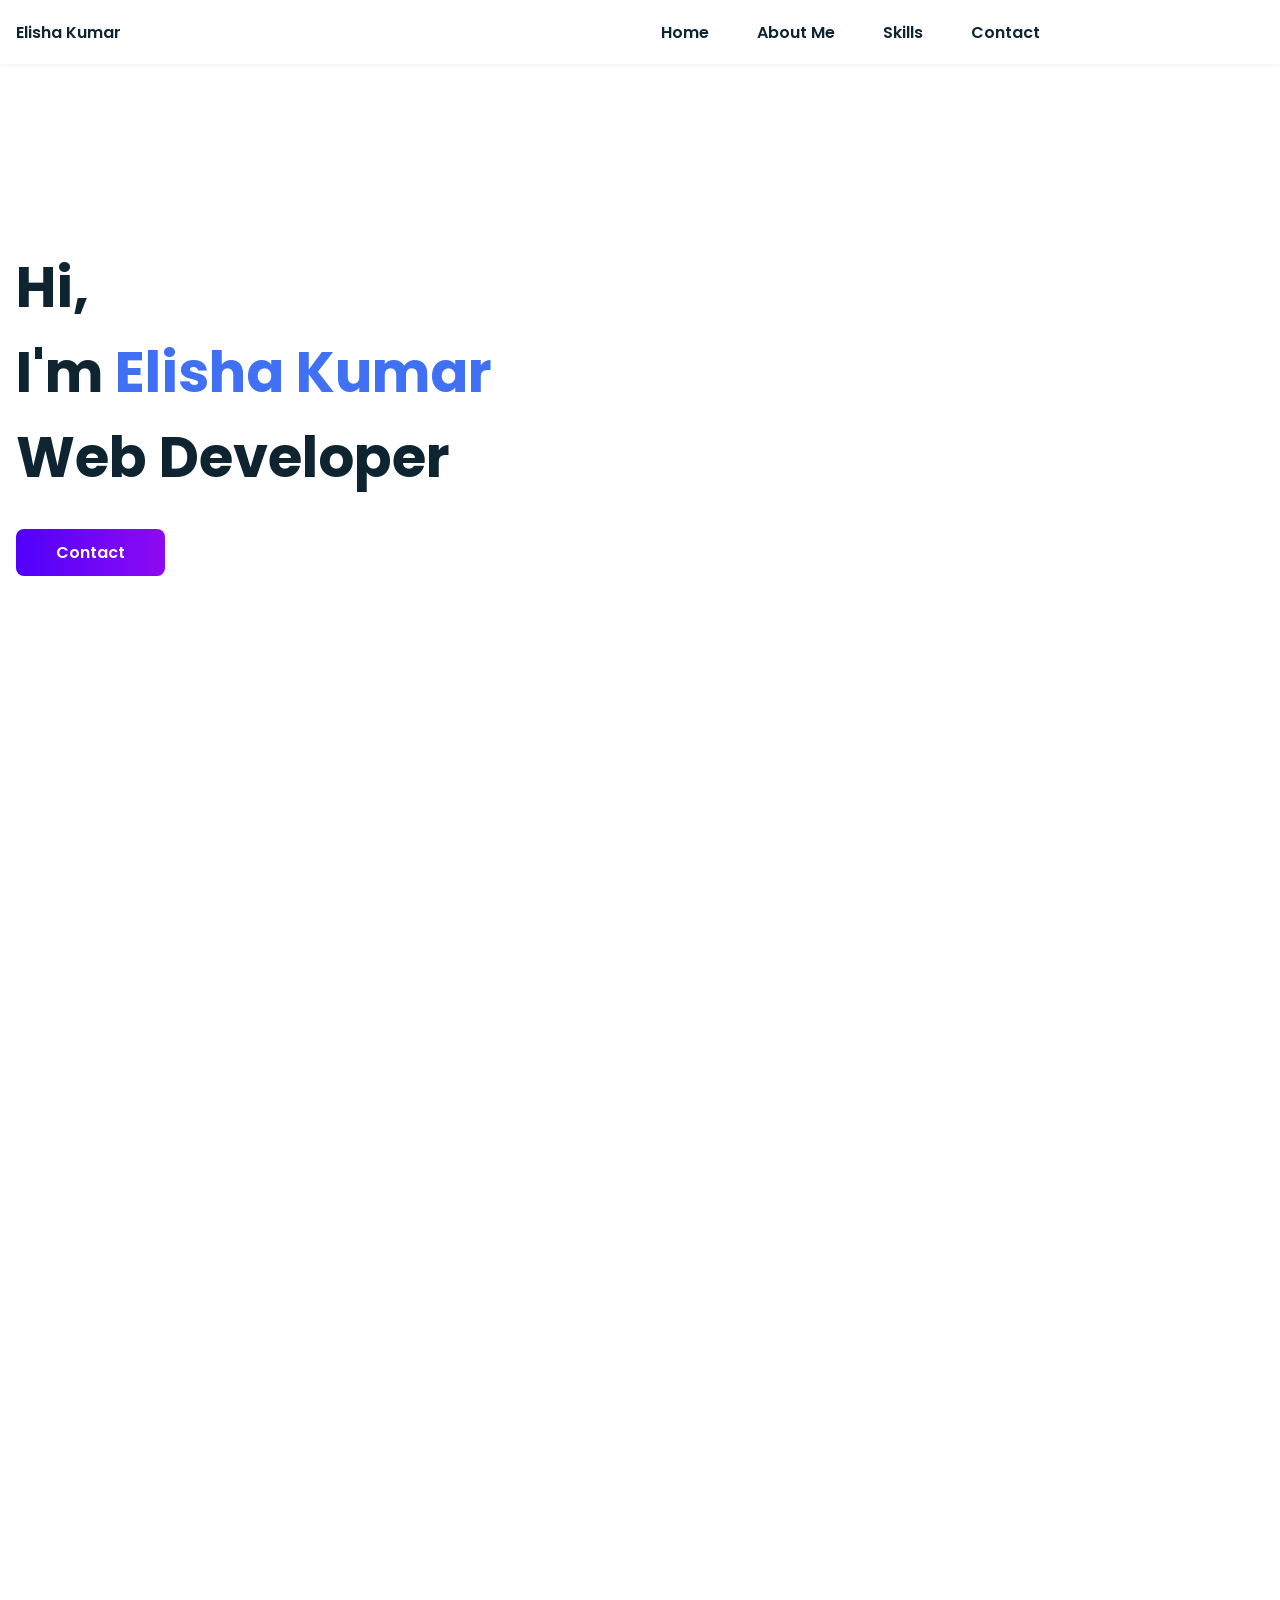
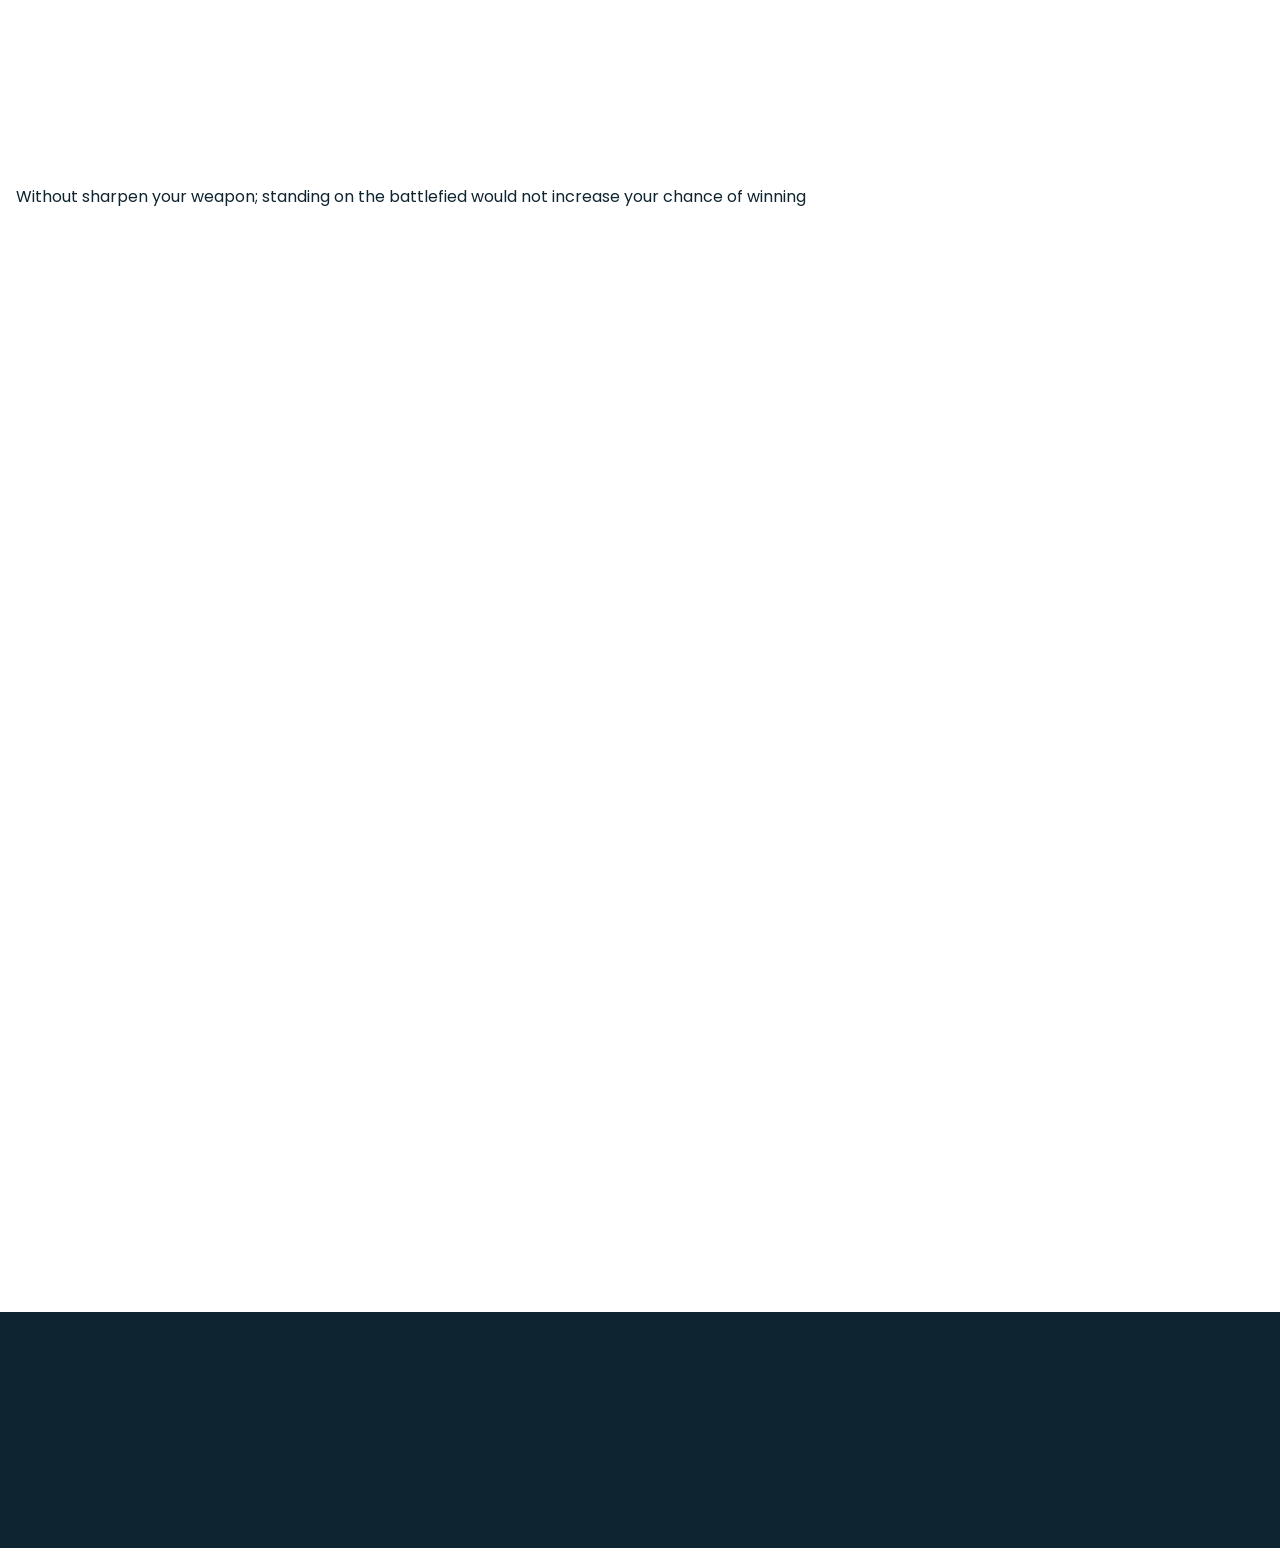
<file: index.html>
<!DOCTYPE html>
<html lang="en">
<head>
    <meta charset="UTF-8">
    <meta http-equiv="X-UA-Compatible" content="IE=edge">
    <meta name="viewport" content="width=device-width, initial-scale=1.0">
    <title>Elisha Kumar</title>
    <link rel="stylesheet" href="project-1.css">
    <link rel="stylesheet" href="https://unpkg.com/boxicons@latest/css/boxicons.min.css">
    <link href="https://unpkg.com/aos@2.3.1/dist/aos.css" rel="stylesheet">
</head>
<body>
    <!--Header Section-->
    <header class="header">
        <nav class="nav bd_grid">
            <div>
                 <a href="#" class="nav_logo">Elisha Kumar</a>
            </div>

            <div class="nav_menu" id="nav_menu">
                <ul class="nav_list">
                    <li class="nav_items"><a href="#home" class="nav_link active">Home</a></li>
                    <li class="nav_items"><a href="#about" class="nav_link active">About Me</a></li>
                    <li class="nav_items"><a href="#skills" class="nav_link active">Skills</a></li>
                    
                    <li class="nav_items"><a href="#contact" class="nav_link active">Contact</a></li>
                </ul>
            </div>
            <div class="nav_toggle" id="nav_toggle">
                <i class='bx bx-menu-alt-right'></i>
            </div>
        </nav>
    </header>

    <main class="main">
        <!--Home section-->
        <section class="home bd_grid" id="home">
            <div class="home_data" data-aos="fade-down">
                <h1 class="home_title">Hi, <br>I'm <span class="home_title-color">Elisha Kumar</span><br />Web Developer
                </h1>
                <a href="#contact" class="button">Contact</a>
            </div>

            <div class="home_social">
            <a href="https://www.facebook.com/elisha.kumar.73157" target="_blank" class="home_social-icon" data-aos="fade-down"><i class='bx bxl-facebook-circle'></i></a>
            <a href="https://www.instagram.com/elisha_kumar_official/" target="_blank" class="home_social-icon" data-aos="fade-down"  data-aos-delay="250"><i class='bx bxl-instagram' ></i></a>
            <a href="https://twitter.com/Elisha14198874" target="_blank" class="home_social-icon" data-aos="fade-down"  data-aos-delay="300"><i class='bx bxl-twitter' ></i></a>
            <a href="https://github.com/Git-Elisha" target="_blank" class="home_social-icon" data-aos="fade-down"  data-aos-delay="350"><i class='bx bxl-github' ></i></a>
        </div>

        </section>
        <!--About section-->
        <section class="about section" id="about">
            <h2 class="section_title" data-aos="fade-down">About</h2>

            <div class="about_container bd_grid">
                <div class="about_img" data-aos="fade-down" data-aos-delay="250">
                    <svg id="fe80fb2b-bcaf-407e-919b-306adc32f78b" data-name="Layer 1" xmlns="http://www.w3.org/2000/svg" viewBox="0 0 1032 741.75278"><title>profile</title><line y1="741.25278" x2="166" y2="741.25278" fill="none" stroke="#3f3d56" stroke-miterlimit="10"/><rect x="243" y="127.75278" width="737" height="499" rx="19.39764" fill="#f2f2f2"/><rect x="220.5" y="96.25278" width="737" height="499" rx="19.39764" fill="none" stroke="#3f3d56" stroke-miterlimit="10"/><line x1="220.5" y1="144.09298" x2="957.5" y2="144.09298" fill="none" stroke="#3f3d56" stroke-miterlimit="10"/><rect x="661" y="256.25278" width="201" height="31" rx="7.09252" fill="#6c63ff" opacity="0.3"/><rect x="622.5" y="342.25278" width="278" height="25" rx="7.09252" fill="#6c63ff" opacity="0.3"/><rect x="622.5" y="410.25278" width="278" height="25" rx="7.09252" fill="#6c63ff" opacity="0.3"/><rect x="622.5" y="478.25278" width="278" height="25" rx="7.09252" fill="#6c63ff" opacity="0.3"/><rect x="671" y="246.25278" width="201" height="31" rx="7.09252" fill="none" stroke="#3f3d56" stroke-miterlimit="10"/><rect x="632.5" y="332.25278" width="278" height="25" rx="7.09252" fill="none" stroke="#3f3d56" stroke-miterlimit="10"/><rect x="632.5" y="400.25278" width="278" height="25" rx="7.09252" fill="none" stroke="#3f3d56" stroke-miterlimit="10"/><rect x="632.5" y="468.25278" width="278" height="25" rx="7.09252" fill="none" stroke="#3f3d56" stroke-miterlimit="10"/><circle cx="276.5" cy="126.25278" r="15" fill="#6c63ff" opacity="0.3"/><circle cx="318.5" cy="126.25278" r="15" fill="#6c63ff" opacity="0.3"/><circle cx="360.5" cy="126.25278" r="15" fill="#6c63ff" opacity="0.3"/><circle cx="282.5" cy="120.25278" r="15" fill="none" stroke="#3f3d56" stroke-miterlimit="10"/><circle cx="324.5" cy="120.25278" r="15" fill="none" stroke="#3f3d56" stroke-miterlimit="10"/><circle cx="366.5" cy="120.25278" r="15" fill="none" stroke="#3f3d56" stroke-miterlimit="10"/><path d="M537.854,653.37916c-2.51135-11.56848-3.17724-27.36932-2.33252-38.36047,0,0-12.69836-55.78644-22.68994-60.99133l-.00305.003c-.153.19678-5.00195,6.55383-5.61706,26.22443-.62452,19.98284-7.69971,33.09655-7.69971,33.09655s2.28955,24.90766.98047,40.02777Z" transform="translate(-84.5 -79.12639)" fill="#6c63ff"/><path d="M630.22827,298.37916H399.77173A23.77169,23.77169,0,0,0,376,322.15083V629.6075a23.77168,23.77168,0,0,0,23.77173,23.77166h80.855c-2.7002-11.19934-6.057-28.69067-2.65735-40.85241l-.00159-.008.0022.00525c.15869-.56757.32727-1.12738.51611-1.67047a63.49747,63.49747,0,0,0,2.29175-24.35407,50.6095,50.6095,0,0,0,0-21.23175c-2.4978-11.65564-4.24634-23.10522-4.24634-23.10522s-1.377-15.40234-.1748-24.84424c.02661-.2074.05762-.404.08667-.60541-.42432-.09655-.66235-.15228-.66235-.15228s3.53881-16.02789,4.78759-26.22748c.29493-2.40783.683-5.46032,1.10315-8.71478a20.93993,20.93993,0,0,1-3.3927-.86035c-11.24035-3.9549-14.779-39.75751-14.779-39.75751V429.656s-3.74683-17.38092,9.36694-25.08258c12.62793-7.41644,17.66968-9.44617,18.02613-9.58643.09619-.06878.19018-.13128.28833-.20727a11.06127,11.06127,0,0,0,3.28967-4.23371q.02619-.42873.01233-.85211c-.21326-4.06665-3.04419-7.76507-5.73047-10.99225q-3.43653-4.12857-6.87341-8.25726a8.07194,8.07194,0,0,1-1.77027-2.86487,6.604,6.604,0,0,1-.187-1.80389q-.00275-.33691.004-.673.056-3.07836.16724-6.15545c.06445-1.79224.51562-4.05353,2.27075-4.42182.91284-.19159,2.12109.14246,2.60364-.65576a1.56534,1.56534,0,0,0,.11682-1.06054c-.00586.02661-.00733.05444-.015.0805-.00586-.03339-.01159-.06695-.01782-.09985a22.43656,22.43656,0,0,1-.65051-4.38636,5.84207,5.84207,0,0,1,.282-1.96984c1.01672-2.97516,4.51782-4.196,7.61133-4.75727,3.09375-.56134,6.56653-1.04425,8.5083-3.51709a26.9506,26.9506,0,0,1,1.68884-2.37384,6.62979,6.62979,0,0,1,3.16589-1.59674,17.49792,17.49792,0,0,1,11.50623,1.02118c1.49646.68286,2.99963,1.60248,4.64124,1.49841,1.70507-.108,3.16162-1.3081,4.84509-1.60009,2.71911-.47156,5.31872,1.56567,6.65869,3.97827a9.85108,9.85108,0,0,1,1.23279,5.02313,6.912,6.912,0,0,1-1.76416,4.74109c-1.17017,1.24145-2.91626,2.09418-3.4021,3.72955-.198.66565-.152,1.38257-.32691,2.05457-.02185.084-.05737.16241-.08606.24365.03211.04169.06714.08112.09888.123a21.231,21.231,0,0,1-10.33215,33.01928c-.00794.21058-.01624.42133-.01514.63306a9.173,9.173,0,0,0,2.8396,7.0647l18.54724,7.606s11.16565-1.3534,15.19495,15.30957a28.82628,28.82628,0,0,1,.68982,8.45746c-.14636,2.51251.19507,6.93573,3.05725,12.66,4.57934,9.15881,3.53857,30.18237-5.82837,32.26392-8.87231,1.97161-12.32361,1.14331-12.66382,1.05023l-.02014.3681c.14612,3.94489,1.55029,37.969,6.64758,42.086,1.40955,1.13849,1.14026,1.90753-.01635,2.42578l.0028.00336s.0094.21856.03113.612c.15308,2.48846.93994,11.96472,4.35254,17.357,3.956,6.24457,3.54077,42.25739,3.54077,42.25739l2.70386,21.23181s-1.66419,13.11371,0,15.4024c.94556,1.29785,2.09057,21.40351,2.905,38.56964h69.53027A23.77168,23.77168,0,0,0,654,629.6075V322.15083A23.77169,23.77169,0,0,0,630.22827,298.37916Z" transform="translate(-84.5 -79.12639)" fill="#6c63ff"/><rect x="267.5" y="192.25278" width="278" height="355" rx="23.77165" fill="none" stroke="#3f3d56" stroke-miterlimit="10"/><path d="M185.32419,400.757S176,398,174,401s2.72669,24.7477,2.72669,24.7477l20.54589,1.24859-7.17022-18.10653Z" transform="translate(-84.5 -79.12639)" fill="#2f2e41"/><path d="M113.44417,579.34709s18.69466,41.04232,4.29762,39.753-19.98395-39.753-19.98395-39.753Z" transform="translate(-84.5 -79.12639)" fill="#a0616a"/><path d="M235.71128,575.07127s-8.20129,44.34751,5.45523,39.61078,9.76437-43.40874,9.76437-43.40874Z" transform="translate(-84.5 -79.12639)" fill="#a0616a"/><path d="M181.34664,390.46647s-.21488,20.6286,7.73573,21.703-4.51251,12.03335-4.51251,12.03335l-14.18216,2.79346L149.974,425.49212l-9.025-11.60359s15.90121-7.52084,9.025-30.9429Z" transform="translate(-84.5 -79.12639)" fill="#a0616a"/><path d="M181.34664,390.46647s-.21488,20.6286,7.73573,21.703-4.51251,12.03335-4.51251,12.03335l-14.18216,2.79346L149.974,425.49212l-9.025-11.60359s15.90121-7.52084,9.025-30.9429Z" transform="translate(-84.5 -79.12639)" opacity="0.1"/><path d="M217.87645,564.95005s10.09942,21.703,2.14881,89.82036c0,0,2.3637,24.0667.42977,28.5792s-17.83515,65.75367-17.83515,65.75367-20.41371,4.5125-23.20717-9.025c0,0,2.79346-19.33931,2.57857-22.34765s4.51251-35.88516,4.51251-35.88516l-9.66966-63.60485-7.306,57.37329s0,16.54586-2.36369,20.19884,0,77.14236,0,77.14236,6.66132,11.17383-3.4381,11.38871-19.12443-.21488-19.984-7.306-1.28929-14.18216-3.4381-18.47979-4.94227-53.50543-4.29762-70.69593-14.18216-105.50669-9.45478-114.74659S217.87645,564.95005,217.87645,564.95005Z" transform="translate(-84.5 -79.12639)" fill="#2f2e41"/><circle cx="85.8877" cy="293.29006" r="25.78575" fill="#a0616a"/><path d="M144.60195,414.31829s15.68633,11.60359,38.46374,2.3637c0,0,7.52084-3.653,6.8762-9.2399s15.68633,44.91018,15.68633,44.91018l16.54586,87.88643-.85953,35.88517s-7.306-3.653-30.08337,4.51251-59.95187-9.2399-59.95187-9.2399l1.28929-92.18405,1.28928-53.72031,3.4381-11.81847S139.015,410.45043,144.60195,414.31829Z" transform="translate(-84.5 -79.12639)" fill="#f2f2f2"/><path d="M182.06324,399.89323s3.79591-.61662,7.44889,5.18517,12.24823,9.45477,12.24823,9.45477,20.84348,1.28929,23.85182,12.46312,10.52918,26.43039,14.18216,54.57983,10.95894,73.05963,12.03335,76.71261-1.50417,14.8268,1.50417,18.2649-21.27325,3.4381-21.27325,3.4381-2.14881-17.62026-3.653-17.62026-1.0744,11.81847.42977,20.41372-10.95895,0-10.95895,0-9.66965-39.32327-18.90955-74.77867S184.355,452.99692,186.074,445.04631s6.44644-30.728,3.00834-32.87683S182.06324,399.89323,182.06324,399.89323Z" transform="translate(-84.5 -79.12639)" fill="#2f2e41"/><path d="M151.07551,399.87428s-5.614,3.05531-19.7962,13.15473-23.85182,17.83514-23.85182,17.83514-5.58691,4.29762-9.025,29.86849S87.22865,552.48693,90.237,560.8673s4.08275,13.32264,3.00834,18.26491,22.56253,4.72739,22.99229,3.653-.64464-20.6286.42977-21.05836,6.87619,11.60359,7.9506,21.703,13.53752,18.05,16.331,18.05,17.1905-58.23282,17.40538-97.98585-4.72739-73.2745-8.38037-78.00189S151.07551,399.87428,151.07551,399.87428Z" transform="translate(-84.5 -79.12639)" fill="#2f2e41"/><path d="M188.86748,751.03721s1.71905-4.72739,7.73573-3.22322,10.09942-3.86786,10.09942-3.86786,3.22322-.42977,1.0744,3.653-3.86786,6.8762-3.86786,6.8762,12.89288,29.43873,4.51251,36.52981-18.05,2.79346-18.05,2.79346-9.45477-6.66132-9.025-24.28159c0,0-.42976-5.58691-5.58691-14.61192s-9.025-22.77741-2.79346-25.356,7.83546-2.67436,7.83546-2.67436-2.916,13.33721,4.61624,17.99776Z" transform="translate(-84.5 -79.12639)" fill="#3f3d56"/><path d="M148.89957,784.3438s-5.15715-9.66966,3.4381-10.74406,17.83515-1.71905,17.40538,2.79345-1.50417,11.38871-1.50417,11.38871l1.50417,4.94227s.42977,12.24823,1.93393,13.7524,9.66966,14.397-7.73572,14.397-22.56253-1.93393-21.05836-6.01667,1.93393-24.28158,1.93393-24.28158Z" transform="translate(-84.5 -79.12639)" fill="#3f3d56"/><path d="M162.22221,351.78785s12.03335,3.22322,18.26491,4.51251,5.58691-2.3637,5.58691-2.3637,8.16549,1.07441,7.73572.21488,3.4381-5.372-1.0744-10.52918-3.22322-9.025-3.22322-9.025h-3.86786l-1.07441-1.50417h-6.01668s-4.5125-1.71905-16.331,0-27.93456,2.14881-29.22385,9.2399-7.95061,15.90121-5.58691,19.98395,15.90121,20.84348,17.1905,27.93456,7.30933,8.66659,7.09277,4.22585-6.23325-19.91218-1.0761-20.55682S164.5859,360.16822,162.22221,351.78785Z" transform="translate(-84.5 -79.12639)" fill="#2f2e41"/><path d="M1019.38065,86.58377a22.982,22.982,0,0,0-19.80994,13.851c-4.9535,11.97382,1.42449,26.03885,10.999,34.77028s21.87358,13.72225,33.04831,20.28234c15.00952,8.81128,28.4968,21.04282,36.00691,36.74386s8.30888,35.15009-.51891,50.14991c-8.1937,13.9224-23.09255,22.2549-37.30219,29.9397" transform="translate(-84.5 -79.12639)" fill="none" stroke="#3f3d56" stroke-miterlimit="10"/><ellipse cx="947.5" cy="8.5" rx="17.5" ry="8.5" fill="#6c63ff"/><ellipse cx="961.5" cy="64.5" rx="17.5" ry="8.5" fill="#6c63ff"/><ellipse cx="929.5" cy="73.5" rx="17.5" ry="8.5" fill="#6c63ff"/><ellipse cx="979.5" cy="120.5" rx="17.5" ry="8.5" fill="#6c63ff"/><ellipse cx="1014.5" cy="120.5" rx="17.5" ry="8.5" fill="#6c63ff"/></svg>
                </div>
                <div>
                    <h2 class="about_subtitle" data-aos="fade-down" data-aos-delay="350">I'm Elisha Kumar</h2>
                    <h3 class="about_subtitle" data-aos="fade-down" data-aos-delay="350">Full-Stack Web Developer</h3>
                    <p class="about_text" data-aos="fade-down" data-aos-delay="450">Full Stack Web Developer proficient in fundametal front-end languages and server-side languages.in-depth knowledge of Oracle.MySQL and MongoDB.Analytical and precise professional with 5 years of hands-on experience taking charge of front and back-end web development.Skillful creating servers and databases for functionality and designing and developing APIs. Hardworking collaborator with track record of superior results.</p>
                </div>
            </div>

        </section>
        <!--Skills section-->
        <section class="skills section" id="skills">
            <h2 class="section_title" data-aos="fade-down">Skills</h2>

            <div class="skills_container bd_grid">
                <div>
                    <h2 class="skills_subtitle" data-aos="fade-down" data-aos-delay="350">Professional Skills</h2>
                    <p class="skills_text">Without sharpen your weapon; standing on the battlefied would not increase your chance of winning</p>
                    <!--SKILLS HTML-->
                    <div class="skills_data" data-aos="fade-right">
                        <div class="skills_name">
                            <i class="bx bxl-html5 skill_icon"></i>
                            <span class="skill_name">Html5</span>
                        </div>

                        <div><span class="skill_percentage">95%</span></div>
                        
                        <div class="skill_bar skill_html"></div>
                    </div>
                     <!--SKILLS CSS-->
                    <div class="skills_data" data-aos="fade-right" data-aos-delay="250">
                        <div class="skills_name">
                            <i class="bx bxl-css3 skill_icon"></i>
                            <span class="skill_name">CSS3</span>
                        </div>

                        <div><span class="skill_percentage">85%</span></div>
                        
                        <div class="skill_bar skill_css"></div>
                    </div>
                     <!--SKILLS JS-->
                    <div class="skills_data" data-aos="fade-right" data-aos-delay="250">
                        <div class="skills_name">
                            <i class="bx bxl-javascript skill_icon"></i>
                            <span class="skill_name">JS</span>
                        </div>

                        <div><span class="skill_percentage">75%</span></div>
                        
                        <div class="skill_bar skill_js"></div>
                    </div>
                     <!--SKILLS PYTHON-->
                    <div class="skills_data" data-aos="fade-right" data-aos-delay="250">
                        <div class="skills_name">
                            <i class="bx bxl-python skill_icon"></i>
                            <span class="skill_name">PYTHON</span>
                        </div>

                        <div><span class="skill_percentage">80%</span></div>
                        
                        <div class="skill_bar skill_python"></div>
                    </div>
                    <!--SKILLS MySQL-->
                    <div class="skills_data" data-aos="fade-right" data-aos-delay="250">
                        <div class="skills_name">
                            <i class="bx bxl-nodejs skill_icon"></i>
                            <span class="skill_name">Nodejs</span>
                        </div>

                        <div><span class="skill_percentage">40%</span></div>
                        
                        <div class="skill_bar skill_nodejs"></div>
                    </div>
                     
                </div>

                
            </div>

         </section>


      
         
        <!--Contact section-->
        <section class="contact section" id="contact">
            <h2 class="section_title" data-aos="fade-down">Contact</h2>
   

                <div class="contact_container bd_grid">
                    <form action="#" class="contact_form">
                        <input type="text" placeholder="Name" class="control_input" data-aos="fade-right" data-aos-delay="250">
                        <input type="mail" placeholder="Email" class="control_input" data-aos="fade-right" data-aos-delay="300">
                   <textarea name="" id="" cols="0" rows="10" class="control_input" data-aos="fade-right" data-aos-delay="400"></textarea>   

                   <input type="button" value="Send" class="control_button button" data-aos="fade-right" data-aos-delay="450">
                    </form>
                </div>
              </section>
                 
     <!--Footer Section-->  
       <footer class="footer">
        <p class="footer_title" data-aos="fade-down">Elisha Kumar</p>

        <div class="footer_socials">
            <a href="https://www.facebook.com/elisha.kumar.73157" target="_blank" class="footer_icon" data-aos="fade-down" data-aos-delay="250"><i class='bx bxl-facebook-circle'></i></a>
            <a href="https://www.instagram.com/elisha_kumar_official/" target="_blank" class="footer_icon" data-aos="fade-down" data-aos-delay="350"><i class='bx bxl-instagram' ></i></a>
            <a href="https://twitter.com/Elisha14198874" target="_blank" class="footer_icon" data-aos="fade-down" data-aos-delay="450"><i class='bx bxl-twitter' ></i></a>
            <a href="https://github.com/Git-Elisha" target="_blank" class="footer_icon" data-aos="fade-down" data-aos-delay="550"><i class='bx bxl-github' ></i></a>
        </div>

        <p data-aos="fade-down" data-aos-delay="600">Developed by Elisha Kumar</p>
       </footer>




    </main>

    <script src="https://unpkg.com/aos@2.3.1/dist/aos.js"></script>
    <script src="./project-1.js"></script>

    <script>
        AOS.init({
            duration: 1200,
            once: false,
        });
      </script>
</body>
</html>
</file>
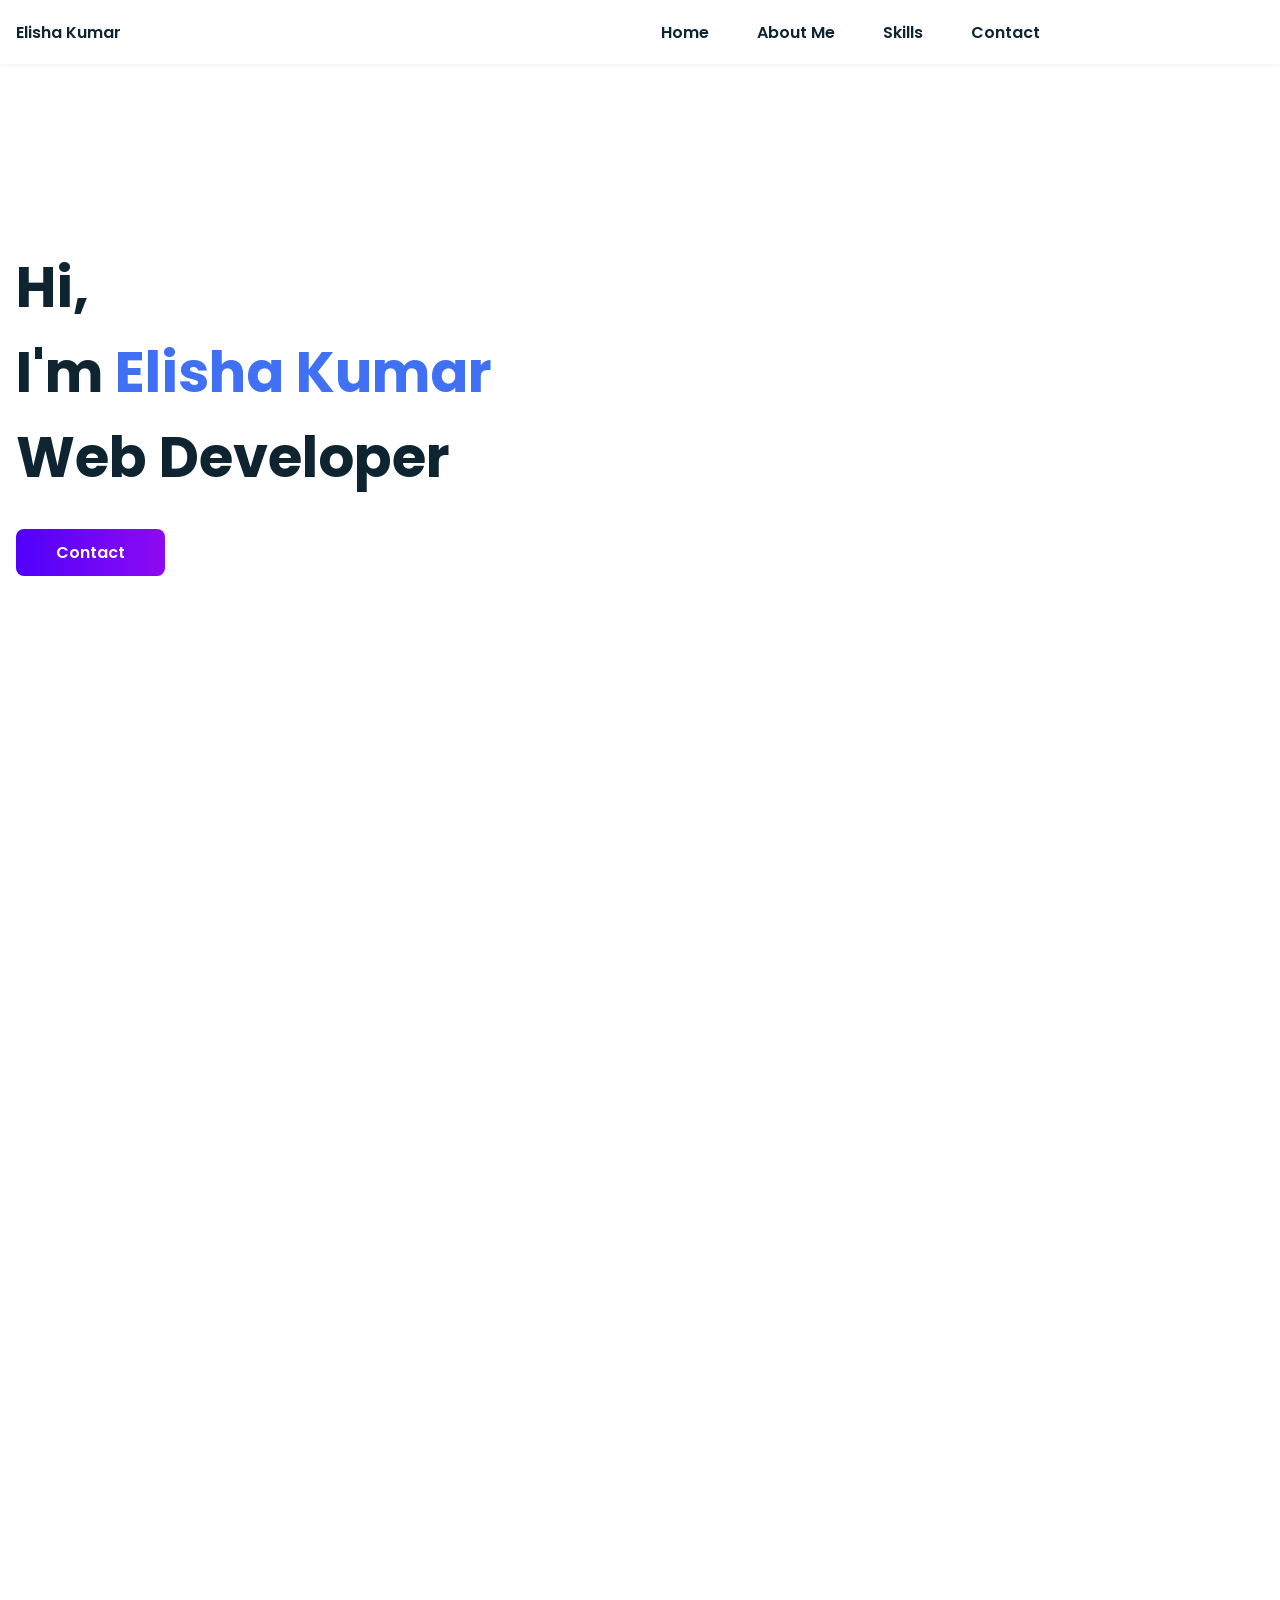
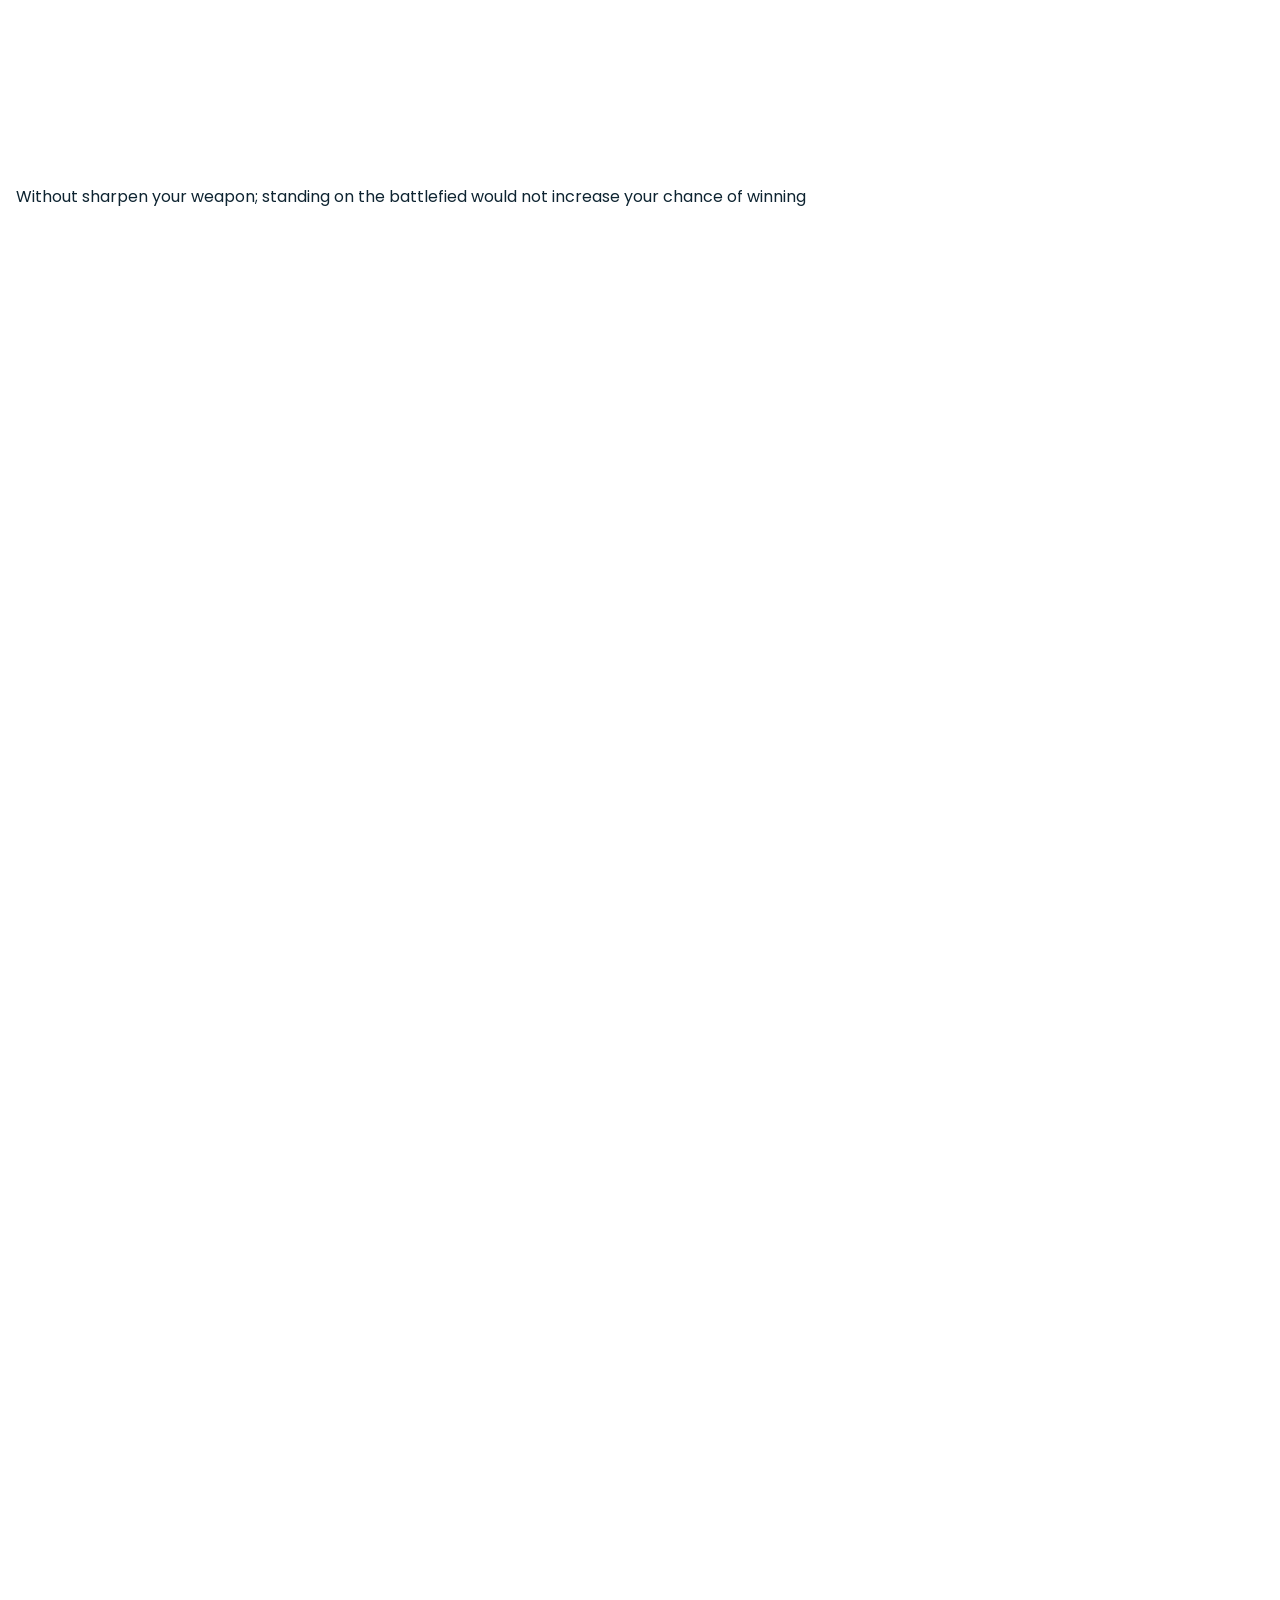
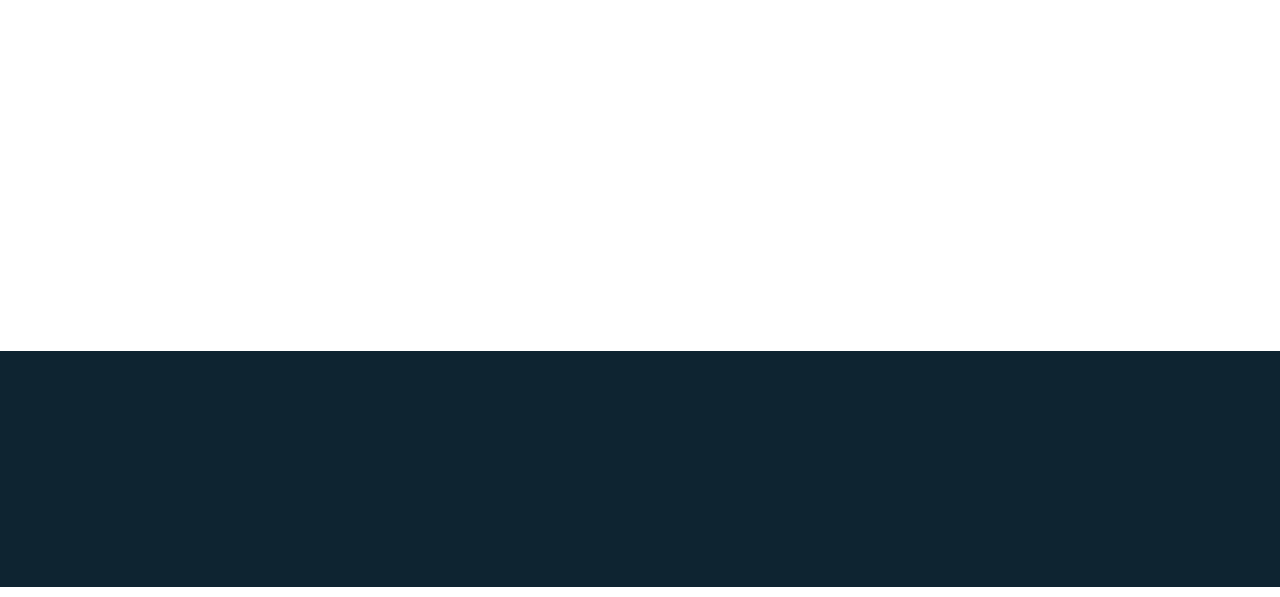
<file: Project 1 imp/project-1.html>
<!DOCTYPE html>
<html lang="en">
<head>
    <meta charset="UTF-8">
    <meta http-equiv="X-UA-Compatible" content="IE=edge">
    <meta name="viewport" content="width=device-width, initial-scale=1.0">
    <title>Elisha Kumar</title>
    <link rel="stylesheet" href="project-1.css">
    <link rel="stylesheet" href="https://unpkg.com/boxicons@latest/css/boxicons.min.css">
    <link href="https://unpkg.com/aos@2.3.1/dist/aos.css" rel="stylesheet">
</head>
<body>
    <!--Header Section-->
    <header class="header">
        <nav class="nav bd_grid">
            <div>
                 <a href="#" class="nav_logo">Elisha Kumar</a>
            </div>

            <div class="nav_menu" id="nav_menu">
                <ul class="nav_list">
                    <li class="nav_items"><a href="#home" class="nav_link active">Home</a></li>
                    <li class="nav_items"><a href="#about" class="nav_link active">About Me</a></li>
                    <li class="nav_items"><a href="#skills" class="nav_link active">Skills</a></li>
                    
                    <li class="nav_items"><a href="#contact" class="nav_link active">Contact</a></li>
                </ul>
            </div>
            <div class="nav_toggle" id="nav_toggle">
                <i class='bx bx-menu-alt-right'></i>
            </div>
        </nav>
    </header>

    <main class="main">
        <!--Home section-->
        <section class="home bd_grid" id="home">
            <div class="home_data" data-aos="fade-down">
                <h1 class="home_title">Hi, <br>I'm <span class="home_title-color">Elisha Kumar</span><br />Web Developer
                </h1>
                <a href="#contact" class="button">Contact</a>
            </div>

            <div class="home_social">
            <a href="https://www.facebook.com/elisha.kumar.73157" target="_blank" class="home_social-icon" data-aos="fade-down"><i class='bx bxl-facebook-circle'></i></a>
            <a href="https://www.instagram.com/elisha_kumar_official/" target="_blank" class="home_social-icon" data-aos="fade-down"  data-aos-delay="250"><i class='bx bxl-instagram' ></i></a>
            <a href="https://twitter.com/Elisha14198874" target="_blank" class="home_social-icon" data-aos="fade-down"  data-aos-delay="300"><i class='bx bxl-twitter' ></i></a>
            <a href="https://github.com/Git-Elisha" target="_blank" class="home_social-icon" data-aos="fade-down"  data-aos-delay="350"><i class='bx bxl-github' ></i></a>
        </div>

        </section>
        <!--About section-->
        <section class="about section" id="about">
            <h2 class="section_title" data-aos="fade-down">About</h2>

            <div class="about_container bd_grid">
                <div class="about_img" data-aos="fade-down" data-aos-delay="250">
                    <svg id="fe80fb2b-bcaf-407e-919b-306adc32f78b" data-name="Layer 1" xmlns="http://www.w3.org/2000/svg" viewBox="0 0 1032 741.75278"><title>profile</title><line y1="741.25278" x2="166" y2="741.25278" fill="none" stroke="#3f3d56" stroke-miterlimit="10"/><rect x="243" y="127.75278" width="737" height="499" rx="19.39764" fill="#f2f2f2"/><rect x="220.5" y="96.25278" width="737" height="499" rx="19.39764" fill="none" stroke="#3f3d56" stroke-miterlimit="10"/><line x1="220.5" y1="144.09298" x2="957.5" y2="144.09298" fill="none" stroke="#3f3d56" stroke-miterlimit="10"/><rect x="661" y="256.25278" width="201" height="31" rx="7.09252" fill="#6c63ff" opacity="0.3"/><rect x="622.5" y="342.25278" width="278" height="25" rx="7.09252" fill="#6c63ff" opacity="0.3"/><rect x="622.5" y="410.25278" width="278" height="25" rx="7.09252" fill="#6c63ff" opacity="0.3"/><rect x="622.5" y="478.25278" width="278" height="25" rx="7.09252" fill="#6c63ff" opacity="0.3"/><rect x="671" y="246.25278" width="201" height="31" rx="7.09252" fill="none" stroke="#3f3d56" stroke-miterlimit="10"/><rect x="632.5" y="332.25278" width="278" height="25" rx="7.09252" fill="none" stroke="#3f3d56" stroke-miterlimit="10"/><rect x="632.5" y="400.25278" width="278" height="25" rx="7.09252" fill="none" stroke="#3f3d56" stroke-miterlimit="10"/><rect x="632.5" y="468.25278" width="278" height="25" rx="7.09252" fill="none" stroke="#3f3d56" stroke-miterlimit="10"/><circle cx="276.5" cy="126.25278" r="15" fill="#6c63ff" opacity="0.3"/><circle cx="318.5" cy="126.25278" r="15" fill="#6c63ff" opacity="0.3"/><circle cx="360.5" cy="126.25278" r="15" fill="#6c63ff" opacity="0.3"/><circle cx="282.5" cy="120.25278" r="15" fill="none" stroke="#3f3d56" stroke-miterlimit="10"/><circle cx="324.5" cy="120.25278" r="15" fill="none" stroke="#3f3d56" stroke-miterlimit="10"/><circle cx="366.5" cy="120.25278" r="15" fill="none" stroke="#3f3d56" stroke-miterlimit="10"/><path d="M537.854,653.37916c-2.51135-11.56848-3.17724-27.36932-2.33252-38.36047,0,0-12.69836-55.78644-22.68994-60.99133l-.00305.003c-.153.19678-5.00195,6.55383-5.61706,26.22443-.62452,19.98284-7.69971,33.09655-7.69971,33.09655s2.28955,24.90766.98047,40.02777Z" transform="translate(-84.5 -79.12639)" fill="#6c63ff"/><path d="M630.22827,298.37916H399.77173A23.77169,23.77169,0,0,0,376,322.15083V629.6075a23.77168,23.77168,0,0,0,23.77173,23.77166h80.855c-2.7002-11.19934-6.057-28.69067-2.65735-40.85241l-.00159-.008.0022.00525c.15869-.56757.32727-1.12738.51611-1.67047a63.49747,63.49747,0,0,0,2.29175-24.35407,50.6095,50.6095,0,0,0,0-21.23175c-2.4978-11.65564-4.24634-23.10522-4.24634-23.10522s-1.377-15.40234-.1748-24.84424c.02661-.2074.05762-.404.08667-.60541-.42432-.09655-.66235-.15228-.66235-.15228s3.53881-16.02789,4.78759-26.22748c.29493-2.40783.683-5.46032,1.10315-8.71478a20.93993,20.93993,0,0,1-3.3927-.86035c-11.24035-3.9549-14.779-39.75751-14.779-39.75751V429.656s-3.74683-17.38092,9.36694-25.08258c12.62793-7.41644,17.66968-9.44617,18.02613-9.58643.09619-.06878.19018-.13128.28833-.20727a11.06127,11.06127,0,0,0,3.28967-4.23371q.02619-.42873.01233-.85211c-.21326-4.06665-3.04419-7.76507-5.73047-10.99225q-3.43653-4.12857-6.87341-8.25726a8.07194,8.07194,0,0,1-1.77027-2.86487,6.604,6.604,0,0,1-.187-1.80389q-.00275-.33691.004-.673.056-3.07836.16724-6.15545c.06445-1.79224.51562-4.05353,2.27075-4.42182.91284-.19159,2.12109.14246,2.60364-.65576a1.56534,1.56534,0,0,0,.11682-1.06054c-.00586.02661-.00733.05444-.015.0805-.00586-.03339-.01159-.06695-.01782-.09985a22.43656,22.43656,0,0,1-.65051-4.38636,5.84207,5.84207,0,0,1,.282-1.96984c1.01672-2.97516,4.51782-4.196,7.61133-4.75727,3.09375-.56134,6.56653-1.04425,8.5083-3.51709a26.9506,26.9506,0,0,1,1.68884-2.37384,6.62979,6.62979,0,0,1,3.16589-1.59674,17.49792,17.49792,0,0,1,11.50623,1.02118c1.49646.68286,2.99963,1.60248,4.64124,1.49841,1.70507-.108,3.16162-1.3081,4.84509-1.60009,2.71911-.47156,5.31872,1.56567,6.65869,3.97827a9.85108,9.85108,0,0,1,1.23279,5.02313,6.912,6.912,0,0,1-1.76416,4.74109c-1.17017,1.24145-2.91626,2.09418-3.4021,3.72955-.198.66565-.152,1.38257-.32691,2.05457-.02185.084-.05737.16241-.08606.24365.03211.04169.06714.08112.09888.123a21.231,21.231,0,0,1-10.33215,33.01928c-.00794.21058-.01624.42133-.01514.63306a9.173,9.173,0,0,0,2.8396,7.0647l18.54724,7.606s11.16565-1.3534,15.19495,15.30957a28.82628,28.82628,0,0,1,.68982,8.45746c-.14636,2.51251.19507,6.93573,3.05725,12.66,4.57934,9.15881,3.53857,30.18237-5.82837,32.26392-8.87231,1.97161-12.32361,1.14331-12.66382,1.05023l-.02014.3681c.14612,3.94489,1.55029,37.969,6.64758,42.086,1.40955,1.13849,1.14026,1.90753-.01635,2.42578l.0028.00336s.0094.21856.03113.612c.15308,2.48846.93994,11.96472,4.35254,17.357,3.956,6.24457,3.54077,42.25739,3.54077,42.25739l2.70386,21.23181s-1.66419,13.11371,0,15.4024c.94556,1.29785,2.09057,21.40351,2.905,38.56964h69.53027A23.77168,23.77168,0,0,0,654,629.6075V322.15083A23.77169,23.77169,0,0,0,630.22827,298.37916Z" transform="translate(-84.5 -79.12639)" fill="#6c63ff"/><rect x="267.5" y="192.25278" width="278" height="355" rx="23.77165" fill="none" stroke="#3f3d56" stroke-miterlimit="10"/><path d="M185.32419,400.757S176,398,174,401s2.72669,24.7477,2.72669,24.7477l20.54589,1.24859-7.17022-18.10653Z" transform="translate(-84.5 -79.12639)" fill="#2f2e41"/><path d="M113.44417,579.34709s18.69466,41.04232,4.29762,39.753-19.98395-39.753-19.98395-39.753Z" transform="translate(-84.5 -79.12639)" fill="#a0616a"/><path d="M235.71128,575.07127s-8.20129,44.34751,5.45523,39.61078,9.76437-43.40874,9.76437-43.40874Z" transform="translate(-84.5 -79.12639)" fill="#a0616a"/><path d="M181.34664,390.46647s-.21488,20.6286,7.73573,21.703-4.51251,12.03335-4.51251,12.03335l-14.18216,2.79346L149.974,425.49212l-9.025-11.60359s15.90121-7.52084,9.025-30.9429Z" transform="translate(-84.5 -79.12639)" fill="#a0616a"/><path d="M181.34664,390.46647s-.21488,20.6286,7.73573,21.703-4.51251,12.03335-4.51251,12.03335l-14.18216,2.79346L149.974,425.49212l-9.025-11.60359s15.90121-7.52084,9.025-30.9429Z" transform="translate(-84.5 -79.12639)" opacity="0.1"/><path d="M217.87645,564.95005s10.09942,21.703,2.14881,89.82036c0,0,2.3637,24.0667.42977,28.5792s-17.83515,65.75367-17.83515,65.75367-20.41371,4.5125-23.20717-9.025c0,0,2.79346-19.33931,2.57857-22.34765s4.51251-35.88516,4.51251-35.88516l-9.66966-63.60485-7.306,57.37329s0,16.54586-2.36369,20.19884,0,77.14236,0,77.14236,6.66132,11.17383-3.4381,11.38871-19.12443-.21488-19.984-7.306-1.28929-14.18216-3.4381-18.47979-4.94227-53.50543-4.29762-70.69593-14.18216-105.50669-9.45478-114.74659S217.87645,564.95005,217.87645,564.95005Z" transform="translate(-84.5 -79.12639)" fill="#2f2e41"/><circle cx="85.8877" cy="293.29006" r="25.78575" fill="#a0616a"/><path d="M144.60195,414.31829s15.68633,11.60359,38.46374,2.3637c0,0,7.52084-3.653,6.8762-9.2399s15.68633,44.91018,15.68633,44.91018l16.54586,87.88643-.85953,35.88517s-7.306-3.653-30.08337,4.51251-59.95187-9.2399-59.95187-9.2399l1.28929-92.18405,1.28928-53.72031,3.4381-11.81847S139.015,410.45043,144.60195,414.31829Z" transform="translate(-84.5 -79.12639)" fill="#f2f2f2"/><path d="M182.06324,399.89323s3.79591-.61662,7.44889,5.18517,12.24823,9.45477,12.24823,9.45477,20.84348,1.28929,23.85182,12.46312,10.52918,26.43039,14.18216,54.57983,10.95894,73.05963,12.03335,76.71261-1.50417,14.8268,1.50417,18.2649-21.27325,3.4381-21.27325,3.4381-2.14881-17.62026-3.653-17.62026-1.0744,11.81847.42977,20.41372-10.95895,0-10.95895,0-9.66965-39.32327-18.90955-74.77867S184.355,452.99692,186.074,445.04631s6.44644-30.728,3.00834-32.87683S182.06324,399.89323,182.06324,399.89323Z" transform="translate(-84.5 -79.12639)" fill="#2f2e41"/><path d="M151.07551,399.87428s-5.614,3.05531-19.7962,13.15473-23.85182,17.83514-23.85182,17.83514-5.58691,4.29762-9.025,29.86849S87.22865,552.48693,90.237,560.8673s4.08275,13.32264,3.00834,18.26491,22.56253,4.72739,22.99229,3.653-.64464-20.6286.42977-21.05836,6.87619,11.60359,7.9506,21.703,13.53752,18.05,16.331,18.05,17.1905-58.23282,17.40538-97.98585-4.72739-73.2745-8.38037-78.00189S151.07551,399.87428,151.07551,399.87428Z" transform="translate(-84.5 -79.12639)" fill="#2f2e41"/><path d="M188.86748,751.03721s1.71905-4.72739,7.73573-3.22322,10.09942-3.86786,10.09942-3.86786,3.22322-.42977,1.0744,3.653-3.86786,6.8762-3.86786,6.8762,12.89288,29.43873,4.51251,36.52981-18.05,2.79346-18.05,2.79346-9.45477-6.66132-9.025-24.28159c0,0-.42976-5.58691-5.58691-14.61192s-9.025-22.77741-2.79346-25.356,7.83546-2.67436,7.83546-2.67436-2.916,13.33721,4.61624,17.99776Z" transform="translate(-84.5 -79.12639)" fill="#3f3d56"/><path d="M148.89957,784.3438s-5.15715-9.66966,3.4381-10.74406,17.83515-1.71905,17.40538,2.79345-1.50417,11.38871-1.50417,11.38871l1.50417,4.94227s.42977,12.24823,1.93393,13.7524,9.66966,14.397-7.73572,14.397-22.56253-1.93393-21.05836-6.01667,1.93393-24.28158,1.93393-24.28158Z" transform="translate(-84.5 -79.12639)" fill="#3f3d56"/><path d="M162.22221,351.78785s12.03335,3.22322,18.26491,4.51251,5.58691-2.3637,5.58691-2.3637,8.16549,1.07441,7.73572.21488,3.4381-5.372-1.0744-10.52918-3.22322-9.025-3.22322-9.025h-3.86786l-1.07441-1.50417h-6.01668s-4.5125-1.71905-16.331,0-27.93456,2.14881-29.22385,9.2399-7.95061,15.90121-5.58691,19.98395,15.90121,20.84348,17.1905,27.93456,7.30933,8.66659,7.09277,4.22585-6.23325-19.91218-1.0761-20.55682S164.5859,360.16822,162.22221,351.78785Z" transform="translate(-84.5 -79.12639)" fill="#2f2e41"/><path d="M1019.38065,86.58377a22.982,22.982,0,0,0-19.80994,13.851c-4.9535,11.97382,1.42449,26.03885,10.999,34.77028s21.87358,13.72225,33.04831,20.28234c15.00952,8.81128,28.4968,21.04282,36.00691,36.74386s8.30888,35.15009-.51891,50.14991c-8.1937,13.9224-23.09255,22.2549-37.30219,29.9397" transform="translate(-84.5 -79.12639)" fill="none" stroke="#3f3d56" stroke-miterlimit="10"/><ellipse cx="947.5" cy="8.5" rx="17.5" ry="8.5" fill="#6c63ff"/><ellipse cx="961.5" cy="64.5" rx="17.5" ry="8.5" fill="#6c63ff"/><ellipse cx="929.5" cy="73.5" rx="17.5" ry="8.5" fill="#6c63ff"/><ellipse cx="979.5" cy="120.5" rx="17.5" ry="8.5" fill="#6c63ff"/><ellipse cx="1014.5" cy="120.5" rx="17.5" ry="8.5" fill="#6c63ff"/></svg>
                </div>
                <div>
                    <h2 class="about_subtitle" data-aos="fade-down" data-aos-delay="350">I'm Elisha Kumar</h2>
                    <h3 class="about_subtitle" data-aos="fade-down" data-aos-delay="350">Full-Stack Web Developer</h3>
                    <p class="about_text" data-aos="fade-down" data-aos-delay="450">Full Stack Web Developer proficient in fundametal front-end languages and server-side languages.in-depth knowledge of Oracle.MySQL and MongoDB.Analytical and precise professional with 5 years of hands-on experience taking charge of front and back-end web development.Skillful creating servers and databases for functionality and designing and developing APIs. Hardworking collaborator with track record of superior results.</p>
                </div>
            </div>

        </section>
        <!--Skills section-->
        <section class="skills section" id="skills">
            <h2 class="section_title" data-aos="fade-down">Skills</h2>

            <div class="skills_container bd_grid">
                <div>
                    <h2 class="skills_subtitle" data-aos="fade-down" data-aos-delay="350">Professional Skills</h2>
                    <p class="skills_text">Without sharpen your weapon; standing on the battlefied would not increase your chance of winning</p>
                    <!--SKILLS HTML-->
                    <div class="skills_data" data-aos="fade-right">
                        <div class="skills_name">
                            <i class="bx bxl-html5 skill_icon"></i>
                            <span class="skill_name">Html5</span>
                        </div>

                        <div><span class="skill_percentage">95%</span></div>
                        
                        <div class="skill_bar skill_html"></div>
                    </div>
                     <!--SKILLS CSS-->
                    <div class="skills_data" data-aos="fade-right" data-aos-delay="250">
                        <div class="skills_name">
                            <i class="bx bxl-css3 skill_icon"></i>
                            <span class="skill_name">CSS3</span>
                        </div>

                        <div><span class="skill_percentage">85%</span></div>
                        
                        <div class="skill_bar skill_css"></div>
                    </div>
                     <!--SKILLS JS-->
                    <div class="skills_data" data-aos="fade-right" data-aos-delay="250">
                        <div class="skills_name">
                            <i class="bx bxl-javascript skill_icon"></i>
                            <span class="skill_name">JS</span>
                        </div>

                        <div><span class="skill_percentage">75%</span></div>
                        
                        <div class="skill_bar skill_js"></div>
                    </div>
                     <!--SKILLS PYTHON-->
                    <div class="skills_data" data-aos="fade-right" data-aos-delay="250">
                        <div class="skills_name">
                            <i class="bx bxl-python skill_icon"></i>
                            <span class="skill_name">PYTHON</span>
                        </div>

                        <div><span class="skill_percentage">80%</span></div>
                        
                        <div class="skill_bar skill_python"></div>
                    </div>
                    <!--SKILLS MySQL-->
                    <div class="skills_data" data-aos="fade-right" data-aos-delay="250">
                        <div class="skills_name">
                            <i class="bx bxl-nodejs skill_icon"></i>
                            <span class="skill_name">Nodejs</span>
                        </div>

                        <div><span class="skill_percentage">40%</span></div>
                        
                        <div class="skill_bar skill_nodejs"></div>
                    </div>
                     
                </div>

                <div data-aos="fade-left" data-aos-delay="350">
                    <svg id="a379d9a4-f6fe-40d1-beba-a0916853bd02" data-name="Layer 1" xmlns="http://www.w3.org/2000/svg" width="700px" height="600px" viewBox="0 0 938.75919 806.74836"><circle cx="75.36532" cy="147.52379" r="75.36532" fill="#ff6584"/><path d="M1004.987,679.01278a136.64937,136.64937,0,0,1-6.38326,37.7743c-.08893.28379-.18213.56334-.2753.84715H974.50666c.02541-.25416.05085-.538.07627-.84715,1.5884-18.26028,10.74606-129.39752-.20334-148.4033C975.33687,569.9256,1006.83381,620.99164,1004.987,679.01278Z" transform="translate(-130.62041 -46.62582)" fill="#e6e6e6"/><path d="M1003.19956,716.78708c-.19909.28379-.40664.56758-.61842.84715H984.71056c.13555-.24144.29227-.52523.4744-.84715,2.95233-5.32856,11.69063-21.25916,19.80207-37.7743,8.71716-17.74774,16.71423-36.169,16.04074-42.836C1021.23531,637.68045,1027.267,683.51959,1003.19956,716.78708Z" transform="translate(-130.62041 -46.62582)" fill="#e6e6e6"/><rect x="253.75919" y="669.38465" width="685" height="2.24072" fill="#e6e6e6"/><path d="M822.84364,785.9808l3.32758-27.45259,94.00433-24.125-10.81466-32.444c7.53317-21.60748,20.759-32.2,44.92242-21.62931l41.56416,25.82015a26.533,26.533,0,0,1,12.49331,23.97036v0a26.51238,26.51238,0,0,1-15.09493,22.535C946.71544,774.71149,887.41112,783.15126,822.84364,785.9808Z" transform="translate(-130.62041 -46.62582)" fill="#ffb8b8"/><path d="M828.66691,794.29977l-29.11638-4.15948-27.23329,5.55781a11.76263,11.76263,0,0,1-14.1045-11.0354v0a11.76267,11.76267,0,0,1,4.67429-9.88433l42.67473-32.15219A19.2662,19.2662,0,0,1,830.519,744.136l10.62634,10.23277c-7.60426,4.71745-13.25855,11.79578-16.63793,21.62931Q835.46964,782.0244,828.66691,794.29977Z" transform="translate(-130.62041 -46.62582)" fill="#2f2e41"/><circle cx="725.85545" cy="432.52561" r="26.92727" fill="#ffb8b8"/><path d="M898.54623,532.25232l-60.31251,25.37284c4.90182-24.6117,7.3447-47.03168,0-60.72845l38.6832-4.57544C874.99682,502.84723,884.78379,516.94354,898.54623,532.25232Z" transform="translate(-130.62041 -46.62582)" fill="#ffb8b8"/><path d="M796.22294,785.14891l-22.46121-1.6638c-13.76-57.37964-20.805-111.61522-17.73-161.1123a27.99719,27.99719,0,0,1,28.55155-26.31008h0a27.95972,27.95972,0,0,1,18.63912,7.698l29.04629,27.64082a119.53382,119.53382,0,0,1,29.4304,43.81895c8.2263,21.54543,5.27317,33.62388-14.36545,31.57272a48.46037,48.46037,0,0,1-31.55432-16.7762l-21.22016-24.66128Z" transform="translate(-130.62041 -46.62582)" fill="#ffb8b8"/><path d="M778.829,853.33321h0a19.21665,19.21665,0,0,1-16.93815-25.37662l4.38389-12.8594,3.32759-32.444c5.12583-10.45979,12.38523-8.895,20.79742-.8319,5.348-.52506,6.49594-5.87278,5.82327-13.31035l16.86453,22.70225a13.53384,13.53384,0,0,1,1.45034,13.68454l-16.97287,37.23082A19.21666,19.21666,0,0,1,778.829,853.33321Z" transform="translate(-130.62041 -46.62582)" fill="#2f2e41"/><path d="M991.30271,703.20708c-30.78017,17.46983-40.42721,17.97672-71.12716,30.36423l-26.6207-14.97414c-31.26416,11.56034-53.19528-4.287-76.95044-27.86854,15.54546-25.89253,8.67013-59.53966,18.30173-59.06466l115.21769,36.1875,4.99138,12.47846Z" transform="translate(-130.62041 -46.62582)" fill="#2f2e41"/><path d="M954.28331,676.17044c-40.6823,17.60906-84.48565-1.03464-121.87286-42.01078l-24.75581-99.97937a8.344,8.344,0,0,1,6.42773-10.32486l28.72679-5.74536,14.14224,22.46121,28.28449-24.9569,30.03793,9.8201A23.19158,23.19158,0,0,1,930.9073,543.455Z" transform="translate(-130.62041 -46.62582)" fill="#6c63ff"/><path d="M889.66449,760.92835h0a14.69073,14.69073,0,0,1-5.97562-23.22858l19.01689-22.43017,13.31034,7.48707-6.854,27.943A14.69072,14.69072,0,0,1,889.66449,760.92835Z" transform="translate(-130.62041 -46.62582)" opacity="0.2"/><path d="M889.66449,757.60077l0,0a14.69073,14.69073,0,0,1-5.97562-23.22858L902.70572,711.942l13.31034,7.48707-6.854,27.943A14.69073,14.69073,0,0,1,889.66449,757.60077Z" transform="translate(-130.62041 -46.62582)" fill="#ffb8b8"/><path d="M919.34365,726.08424,899.37813,712.7739l29.11638-77.3664L917.67986,526.429l9.86544,6.1659a46.09758,46.09758,0,0,1,20.72563,29.82761l15.99514,77.97633C957.26725,676.34074,945.60181,707.96424,919.34365,726.08424Z" transform="translate(-130.62041 -46.62582)" fill="#6c63ff"/><polygon points="776.661 555.922 786.644 605.836 778.433 635.028 776.661 555.922" opacity="0.2"/><path d="M830.14152,476.84239s-15.517-50.78312,31.90729-40.13255c7.3558,1.652,13.71081,5.92791,18.76625,11.52072a4.56981,4.56981,0,0,0,3.57247,1.45942c7.57575,0,12.25524,27.07165-2.89626,38.97641,0,0,3.0916-16.01961-2.528-21.47812a12.0563,12.0563,0,0,1-2.5013-3.22058c-3.65758-7.37809-15.95243-9.79984-24.432-9.17173-4.329.32067-4.70747,7.8684-9.4997,6.81418C831.62612,459.21134,828.1454,471.843,830.14152,476.84239Z" transform="translate(-130.62041 -46.62582)" fill="#2f2e41"/><path d="M877.87455,552.21622l-.3135,2.29926-1.93792,14.18773-3.17365,23.23436-.79455,5.81721a1.85307,1.85307,0,0,1-1.83645,1.60276H848.65539a1.85358,1.85358,0,0,1-1.83647-1.59825l-.80823-5.82172-3.22718-23.23436-1.97213-14.19807-.31689-2.2845a1.85321,1.85321,0,0,1,1.83531-2.10888h33.70831a1.85417,1.85417,0,0,1,1.83644,2.10446Z" transform="translate(-130.62041 -46.62582)" fill="#e6e6e6"/><path d="M713.94258,497.33038H743.294a1.85356,1.85356,0,0,1,1.85356,1.85356v2.44864a1.85351,1.85351,0,0,1-1.85351,1.85351H713.94263a1.85356,1.85356,0,0,1-1.85356-1.85356V499.1839A1.85351,1.85351,0,0,1,713.94258,497.33038Z" fill="#3f3d56"/><path d="M880.52618,553.18977a196.18942,196.18942,0,0,1-42.57495,0,1.85342,1.85342,0,0,1-1.85346-1.85341h0v-2.44879a1.85343,1.85343,0,0,1,1.85346-1.85341,174.44189,174.44189,0,0,0,42.57495,0,1.85344,1.85344,0,0,1,1.85341,1.85341v2.44879A1.85344,1.85344,0,0,1,880.52618,553.18977Z" transform="translate(-130.62041 -46.62582)" fill="#3f3d56"/><circle cx="727.75919" cy="527.00841" r="8" fill="#fff"/><path d="M878.94621,590.46462v0A14.69073,14.69073,0,0,1,860.9047,606.269L832.31055,599.404l.68373-15.25628,28.0328-6.47708A14.69073,14.69073,0,0,1,878.94621,590.46462Z" transform="translate(-130.62041 -46.62582)" fill="#ffb8b8"/><path d="M840.31347,602.13164l-77.1686,1.92921a19.16715,19.16715,0,0,1-19.45354-21.8718v0a19.16712,19.16712,0,0,1,5.88033-11.28657l36.33349-33.9894a48.51883,48.51883,0,0,1,24.20448-12.25587l12.734-2.38762,7.48707,56.569-43.25863-4.99138,50.7457,5.82328Z" transform="translate(-130.62041 -46.62582)" fill="#6c63ff"/><path d="M738.65069,768.1268H541.64343a6.60576,6.60576,0,0,1-6.60576-6.60576h0q107.12263-12.44971,210.21878,0h0A6.60576,6.60576,0,0,1,738.65069,768.1268Z" transform="translate(-130.62041 -46.62582)" fill="#2f2e41"/><path d="M745.25645,761.90961,535.03767,761.521l24.36362-40.99461.11657-.19429V629.98469a8.34976,8.34976,0,0,1,8.35046-8.35046H711.26008a8.34976,8.34976,0,0,1,8.35046,8.35046v90.96916Z" transform="translate(-130.62041 -46.62582)" fill="#3f3d56"/><path d="M567.67792,627.46285a2.72307,2.72307,0,0,0-2.72,2.72v82.37778a2.7232,2.7232,0,0,0,2.72,2.72H712.6162a2.72333,2.72333,0,0,0,2.72-2.72V630.18287a2.7232,2.7232,0,0,0-2.72-2.72Z" transform="translate(-130.62041 -46.62582)" fill="#fff"/><path d="M568.63047,726.16076a1.169,1.169,0,0,0-1.0591.67849l-7.50719,16.32013a1.16568,1.16568,0,0,0,1.05891,1.653H718.99531a1.1656,1.1656,0,0,0,1.0424-1.68712l-8.16006-16.32012a1.15981,1.15981,0,0,0-1.0424-.64434Z" transform="translate(-130.62041 -46.62582)" fill="#2f2e41"/><circle cx="508.94379" cy="577.72843" r="1.74859" fill="#fff"/><path d="M624.04664,747.92093a1.16751,1.16751,0,0,0-1.1255.86253l-1.8831,6.99434a1.16562,1.16562,0,0,0,1.1255,1.46892H657.976a1.16545,1.16545,0,0,0,1.10121-1.54709l-2.421-6.99434a1.16634,1.16634,0,0,0-1.10159-.78436Z" transform="translate(-130.62041 -46.62582)" fill="#2f2e41"/><polygon points="588.99 672.346 588.99 673.901 428.781 673.901 428.901 673.706 428.901 672.346 588.99 672.346" fill="#2f2e41"/><path d="M491.52194,667.13261a175.14542,175.14542,0,0,0,8.18151,48.41582c.114.36373.23344.722.35286,1.0858H530.589c-.03257-.32576-.06518-.68949-.09775-1.0858-2.03588-23.40445-13.77337-165.85054.26061-190.21049C529.52494,527.3141,489.1549,592.76613,491.52194,667.13261Z" transform="translate(-130.62041 -46.62582)" fill="#e6e6e6"/><path d="M493.813,715.54843c.25518.36373.5212.72747.79265,1.0858h22.905c-.17373-.30946-.3746-.67319-.608-1.0858-3.784-6.82969-14.984-27.24816-25.38058-48.41582-11.17289-22.74753-21.42285-46.35825-20.55963-54.90349C470.6963,614.15641,462.96541,672.909,493.813,715.54843Z" transform="translate(-130.62041 -46.62582)" fill="#e6e6e6"/><path d="M545.473,221.78479l12.41349-9.92842c-9.64348-1.06394-13.60582,4.19541-15.22744,8.35823-7.53388-3.12835-15.73541.97151-15.73541.97151l24.83709,9.01675A18.79465,18.79465,0,0,0,545.473,221.78479Z" transform="translate(-130.62041 -46.62582)" fill="#3f3d56"/><path d="M919.35713,170.6795l12.41349-9.92841c-9.64349-1.06394-13.60582,4.19541-15.22744,8.35823-7.53389-3.12835-15.73541.97151-15.73541.97151l24.83709,9.01674A18.79483,18.79483,0,0,0,919.35713,170.6795Z" transform="translate(-130.62041 -46.62582)" fill="#3f3d56"/><path d="M847.87608,302.43457l12.41348-9.92842c-9.64348-1.06394-13.60581,4.19541-15.22743,8.35823-7.53389-3.12835-15.73542.97151-15.73542.97151l24.8371,9.01674A18.79481,18.79481,0,0,0,847.87608,302.43457Z" transform="translate(-130.62041 -46.62582)" fill="#3f3d56"/><ellipse cx="320.01291" cy="272.58054" rx="112.0821" ry="228.69277" transform="translate(-173.90826 14.4814) rotate(-10.22048)" fill="#e6e6e6"/><path d="M301.65642,229.77517q14.78775,40.21121,26.31876,81.51807,11.509,41.26774,19.68957,83.36863,8.18007,42.08713,12.9707,84.73824,4.767,42.57644,6.1255,85.44331,1.35042,42.82083-.7457,85.65769-.258,5.24814-.56839,10.49347c-.21056,3.58181,5.36184,3.56959,5.57167,0q2.52606-42.97206,1.585-86.05062-.94624-42.83215-5.3194-85.49687-4.38378-42.78927-12.14609-85.146-7.767-42.33823-18.91259-83.9628-11.13864-41.57793-25.61467-82.16468-1.76623-4.94872-3.58171-9.87963c-1.22732-3.33733-6.6142-1.89487-5.37265,1.48117Z" transform="translate(-130.62041 -46.62582)" fill="#3f3d56"/><path d="M340.048,335.23028l24.68456-54.8093L371.69,264.9728a2.87134,2.87134,0,0,0-.99943-3.81155,2.80754,2.80754,0,0,0-3.81155.99942L342.19442,316.97,335.237,332.41815a2.87134,2.87134,0,0,0,.99943,3.81155,2.80754,2.80754,0,0,0,3.81155-.99942Z" transform="translate(-130.62041 -46.62582)" fill="#3f3d56"/><path d="M345.50228,372.68041l-56.28535-21.10324-15.86421-5.948a2.80924,2.80924,0,0,0-3.42691,1.94574,2.84665,2.84665,0,0,0,1.94574,3.42691L328.15689,372.105l15.86421,5.948a2.80924,2.80924,0,0,0,3.42691-1.94574,2.84663,2.84663,0,0,0-1.94573-3.42691Z" transform="translate(-130.62041 -46.62582)" fill="#3f3d56"/><path d="M301.67218,671.62582s67.78868-22.28669,130.93431,0" transform="translate(-130.62041 -46.62582)" fill="#e6e6e6"/><path d="M604.99788,661.06645c13.43289-.13986,26.86407-.38,40.29636-.5625q6.717-.09126,13.43431-.16c3.85856-.04017,3.86843-6.04028,0-6-13.43289.13986-26.86407.38-40.29636.5625q-6.717.09124-13.43431.16c-3.85856.04017-3.86843,6.04027,0,6Z" transform="translate(-130.62041 -46.62582)" fill="#6c63ff"/><path d="M604.99788,675.06645l54.29031-.5625,15.44036-.16c3.85858-.04,3.86842-6.04008,0-6l-54.29031.5625-15.44036.16c-3.85858.04-3.86842,6.04008,0,6Z" transform="translate(-130.62041 -46.62582)" fill="#6c63ff"/><path d="M604.99788,689.06645l54.29031-.5625,15.44036-.16c3.85858-.04,3.86842-6.04008,0-6l-54.29031.5625-15.44036.16c-3.85858.04-3.86842,6.04008,0,6Z" transform="translate(-130.62041 -46.62582)" fill="#6c63ff"/></svg>
                </div>
            </div>

         </section>


      
         
        <!--Contact section-->
        <section class="contact section" id="contact">
            <h2 class="section_title" data-aos="fade-down">Contact</h2>
   

                <div class="contact_container bd_grid">
                    <form action="#" class="contact_form">
                        <input type="text" placeholder="Name" class="control_input" data-aos="fade-right" data-aos-delay="250">
                        <input type="mail" placeholder="Email" class="control_input" data-aos="fade-right" data-aos-delay="300">
                   <textarea name="" id="" cols="0" rows="10" class="control_input" data-aos="fade-right" data-aos-delay="400"></textarea>   

                   <input type="button" value="Send" class="control_button button" data-aos="fade-right" data-aos-delay="450">
                    </form>
                </div>
              </section>
                 
     <!--Footer Section-->  
       <footer class="footer">
        <p class="footer_title" data-aos="fade-down">Elisha Kumar</p>

        <div class="footer_socials">
            <a href="https://www.facebook.com/elisha.kumar.73157" target="_blank" class="footer_icon" data-aos="fade-down" data-aos-delay="250"><i class='bx bxl-facebook-circle'></i></a>
            <a href="https://www.instagram.com/elisha_kumar_official/" target="_blank" class="footer_icon" data-aos="fade-down" data-aos-delay="350"><i class='bx bxl-instagram' ></i></a>
            <a href="https://twitter.com/Elisha14198874" target="_blank" class="footer_icon" data-aos="fade-down" data-aos-delay="450"><i class='bx bxl-twitter' ></i></a>
            <a href="https://github.com/Git-Elisha" target="_blank" class="footer_icon" data-aos="fade-down" data-aos-delay="550"><i class='bx bxl-github' ></i></a>
        </div>

        <p data-aos="fade-down" data-aos-delay="600">Developed by Elisha Kumar</p>
       </footer>




    </main>

    <script src="https://unpkg.com/aos@2.3.1/dist/aos.js"></script>
    <script src="./project-1.js"></script>

    <script>
        AOS.init({
            duration: 1200,
            once: false,
        });
      </script>
</body>
</html>
</file>
<file: project-1.css>
/* Google Font - Poppins */
@import url('https://fonts.googleapis.com/css2?family=Pacifico&family=Poppins:wght@300;400;500;600;700;800;900&display=swap');
/* variables  */
:root {
    --header-height : 3rem;
    --font-semi : 600;
}

/* Colors */

:root {
    --first-color : #4070f4;
    --second-color : #0E2431;
    --gardient-color : linear-gradient(to right, #5001fb, #8e0af3);
}

/* Font Style */
:root {
    --body-font : 'Poppins', sans-seri;
    --big-font-size : 2rem;
    --h2-font-size : 1.5rem;
    --normal-font-size : 0.938rem;
}

/* Media Screen Min-Width : 768px */
@media screen and (min-width : 768px){
    :root {
        --big-font-size : 3.5rem;
    --h2-font-size : 2rem;
    --normal-font-size : 1rem;
    }
}

/* Margins */
:root {
    --mb-1 : 0.5rem;
    --mb-2 : 1rem;
    --mb-3 : 1.5rem;
    --mb-4 : 2rem;
    --mb-5 : 2.5rem;
    --mb-6 : 3rem;
}

/* z-index */
:root {
    --z-back : -10;
    --z-normal : 1;
    --z-tooltip : 10;
    --z-fixed : 100;
}

/* Base */
*,::before, ::before {
    box-sizing: border-box;
}

html {
    scroll-behavior: smooth;
}

body {
    margin: var(--header-height)0 0 0;
    font-family: var(--body-font);
    font-size: var(--normal-font-size);
    color: var(--second-color);
}

h1,h2,p {
    margin: 0;
    
}

ul {
    margin: 0;
    padding: 0;
    list-style: none;
}



a {
    text-decoration: none;
}

img {
    max-width: 100%;
    height: auto;
    display: block;
}

/* CUSTOM CSS CLASSES */

/* LAYOUT */
.bd_grid {
    max-width: 1024px;
    display: grid;
    grid-template-columns: 100%;
    grid-column-gap: 2rem;
    width: calc(100% - 2rem);
    margin-left: var(--mb-2);
    margin-right: var(--mb-2);

}

.header {
    width: 100%;
    position: fixed;
    top: 0;
    left: 0;
    z-index: var(--z-fixed);
    background: #fff;
    box-shadow: 0 1px 4px rgba(146, 161, 176, 0.15);
}

/* Navbar */
.nav {
    height: var(--header-height);
    display: flex;
    justify-content: space-between;
    align-items: center;
    font-weight: var(--font-semi);
}

@media screen and (max-width : 768px) {
    .nav_menu {
        position: fixed;
        top: var(--header-height);
        right: -100%;
        width: 80%;
        height: 100%;
        padding: 2rem;
        background-color: var(--second-color);
        transition: 0.5s;
        
    }
}


.nav_items {
    margin-bottom: var(--mb-4);
}
.nav_link {
     position: relative;
     color: #fff;
}

.nav_link:hover {
    position: relative;
}

.nav_link:hover::after {
    position: absolute;
    content: '';
    width: 100%;
    height: 0.18rem;
    left: 0;
    top: 2rem;
    background-color: var(--first-color);
}

.nav_logo {
    color: var(--second-color);
    
}

.nav_toggle {
    color: var(--second-color);
    font-size: 1.5rem;
    cursor: pointer;
}

/* ACTIVE MENU */
.active::after {
    position: absolute;
    content: '';
    width: 100%;
    height: 0.18rem;
    left: 0;
    top: 2rem;
    background-color: var(--first-color);
}

.show {
    right: 0;
}

.home {
    height: calc(100vh - 3rem);
    row-gap: 1rem;
}

.home_data {
    align-self: center;
}

.home_title {
    font-size: var(--big-font-size);
    margin-bottom: var(--mb-5);
}

.home_title-color {
    color: var(--first-color);
}

.home_social {
    display: flex;
    flex-direction: column;
}

.home_social-icon {
    width: max-content;
    margin-bottom: var(--mb-2);
    font-size: 1.5rem;
    color: var(--second-color);
}

.home_social-icon:hover {
    color: var(--first-color);
}

.home_img {
    position: absolute;
    right: 0;
    bottom: 0;
    width: 300px;
}

.home_img svg {
    width: 100%;
}

/* BUTTONS */
.button {
    display: inline;
    color: #fff;
    padding: 0.75rem 2.5rem;
    font-weight: var(--font-semi);
    border-radius: 0.5rem;
    background: var(--gardient-color);
}

.button:hover {
    box-shadow: 0 10px 36px rgba(0, 0, 0, 0.15);
}

.section {
    padding-top: 3rem;
    padding-bottom: 2rem;
}

.section_title {
    position: relative;
    font-size: var(--h2-font-size);
    margin-top: var(--mb-2);
    margin: 0;
    text-align: center;
    text-decoration: none;

    
}

.section_title::after {
    position: absolute;
    content: '';
    width: 64px;
    height: 0.18rem;
    left: 0;
    right: 0;
    margin: auto;
    top: 2rem;
    text-decoration: none;
}


/* ABOUT SECTION */

.about_container {
    row-gap: 2rem;
    text-align: center;
}

.about_subtitle {
    margin-bottom: var(--mb-2);
}

.about_img {
    justify-content: center;
}

.about_img svg {
    width: 300px;
    border-radius: 0.5rem;
}

/* SKILLS */

.skills_container {
    row-gap: 2rem;
    text-align: center;
}

.skills_subtitle {
    margin-bottom: var(--mb-2);
}

.skills_text {
    margin-bottom: var(--mb-4);
}

.skills_data {
   display: flex;
   justify-content: space-between;
   align-items: center;
   position: relative;
   font-weight: var(--font-semi);
   padding: 0.5rem 1rem;
   margin-bottom: var(--mb-4);
   border-radius: 0.5rem;
   box-shadow: 0 4px 25px rgba(14, 36, 49, 0.15);
}

.skill_icon {
    font-size: 2rem;
    margin-right: var(--mb-2);
    color: var(--first-color);
}

.skills_name {
    display: flex;
    align-items: center;
}

.skill_bar {
    position: absolute;
    left: 0;
    bottom: 0;
    background-color: var(--first-color);
    height: 0.25rem;
    border-radius: 0.5rem;
    z-index: var(--z-back);
}

.skill_html {
    width: 95%;
}

.skill_css {
    width: 85%;
}

.skill_js {
    width: 75%;
}

.skill_python {
    width: 80%;
}

.skill_nodejs {
    width: 40%;
}

/* CONTACT */

.control_input {
    width: 100%;
    font-size: var(--normal-font-size);
    font-weight: var(--font-semi);
    padding: 1rem;
    border-radius: 0.5rem;
    border: 1.5px solid var(--second-color);
    outline: none;
    margin-bottom: var(--mb-4);
}

.control_button {
    display: block;
    border: none;
    outline: none;
    font-size: var(--normal-font-size);
    cursor: pointer;
    margin-left: auto;
}

/* Footer */
.footer {
    background-color: var(--second-color);
    color: #fff;
    text-align: center;
    font-weight: var(--font-semi);
    padding: 2rem 0;
}

.footer_title {
    font-size: 2rem;
    margin-bottom: var(--mb-4);
}

.footer_socials {
    margin-bottom: var(--mb-4);
}

.footer_icon {
    font-size: 1.5rem;
    color: #fff;
    margin: 0 var(--mb-2);
}

@media screen and (min-width : 768px) {
    body {
        margin: 0;
    }

    .section {
        padding-top: 4rem;
        padding-bottom: 3rem;
    }
    .section-title {
        margin-bottom: var(--mb-6);
    }
    
    .section-title::after {
        width: 80px;
        top: 3rem;
    }

    .nav {
        height: calc(var(--header-height) + 1rem);
    }

    .nav_items {
        margin-left: var(--mb-6);
        margin-bottom: 0;
    }

    .nav_list {
        display: flex;
        padding-top: 0;
    }

    .nav_toggle {
        display: none;
    }

    .nav_link {
        color: var(--second-color);
    }

    .home {
        height: 100vh;
    }

    .home_data {
        align-self: flex-end;
    }

    .home_social {
        padding-top: 0;
        padding-bottom: 2.5rem;
        flex-direction: row;
        align-self: flex-end;
    }

    .home_social-icon {
        margin-bottom: 0;
        margin-right: var(--mb-4);
    }

    .home_img {
        width: 460px;
        bottom: 15%;
    }

    .home_img svg {
        width: 100%;
    }

    .about_container,
    .skills_container {
        grid-template-columns: repeat(2, ifr);
        align-items: center;
        text-align: initial;
    }

    .about_img svg {
        width: 450px;
    }

    .work_container {
        grid-template-columns: repeat(3, ifr);
        grid-template-rows: repeat(2, ifr);
        column-gap: 2rem;
    }

    .contact_form {
        width: 400px;
    }

    .contact_container {
        justify-items: center;
    }
}

@media screen and (min-width : 1366px) {
    .bd_grid {
        margin-left: auto;
        margin-right: auto;
    }

    .home_img {
        right: 10%;
    }
}
</file>
<file: Project 1 imp/project-1.css>
/* Google Font - Poppins */
@import url('https://fonts.googleapis.com/css2?family=Pacifico&family=Poppins:wght@300;400;500;600;700;800;900&display=swap');
/* variables  */
:root {
    --header-height : 3rem;
    --font-semi : 600;
}

/* Colors */

:root {
    --first-color : #4070f4;
    --second-color : #0E2431;
    --gardient-color : linear-gradient(to right, #5001fb, #8e0af3);
}

/* Font Style */
:root {
    --body-font : 'Poppins', sans-seri;
    --big-font-size : 2rem;
    --h2-font-size : 1.5rem;
    --normal-font-size : 0.938rem;
}

/* Media Screen Min-Width : 768px */
@media screen and (min-width : 768px){
    :root {
        --big-font-size : 3.5rem;
    --h2-font-size : 2rem;
    --normal-font-size : 1rem;
    }
}

/* Margins */
:root {
    --mb-1 : 0.5rem;
    --mb-2 : 1rem;
    --mb-3 : 1.5rem;
    --mb-4 : 2rem;
    --mb-5 : 2.5rem;
    --mb-6 : 3rem;
}

/* z-index */
:root {
    --z-back : -10;
    --z-normal : 1;
    --z-tooltip : 10;
    --z-fixed : 100;
}

/* Base */
*,::before, ::before {
    box-sizing: border-box;
}

html {
    scroll-behavior: smooth;
}

body {
    margin: var(--header-height)0 0 0;
    font-family: var(--body-font);
    font-size: var(--normal-font-size);
    color: var(--second-color);
}

h1,h2,p {
    margin: 0;
    
}

ul {
    margin: 0;
    padding: 0;
    list-style: none;
}



a {
    text-decoration: none;
}

img {
    max-width: 100%;
    height: auto;
    display: block;
}

/* CUSTOM CSS CLASSES */

/* LAYOUT */
.bd_grid {
    max-width: 1024px;
    display: grid;
    grid-template-columns: 100%;
    grid-column-gap: 2rem;
    width: calc(100% - 2rem);
    margin-left: var(--mb-2);
    margin-right: var(--mb-2);

}

.header {
    width: 100%;
    position: fixed;
    top: 0;
    left: 0;
    z-index: var(--z-fixed);
    background: #fff;
    box-shadow: 0 1px 4px rgba(146, 161, 176, 0.15);
}

/* Navbar */
.nav {
    height: var(--header-height);
    display: flex;
    justify-content: space-between;
    align-items: center;
    font-weight: var(--font-semi);
}

@media screen and (max-width : 768px) {
    .nav_menu {
        position: fixed;
        top: var(--header-height);
        right: -100%;
        width: 80%;
        height: 100%;
        padding: 2rem;
        background-color: var(--second-color);
        transition: 0.5s;
        
    }
}


.nav_items {
    margin-bottom: var(--mb-4);
}
.nav_link {
     position: relative;
     color: #fff;
}

.nav_link:hover {
    position: relative;
}

.nav_link:hover::after {
    position: absolute;
    content: '';
    width: 100%;
    height: 0.18rem;
    left: 0;
    top: 2rem;
    background-color: var(--first-color);
}

.nav_logo {
    color: var(--second-color);
    
}

.nav_toggle {
    color: var(--second-color);
    font-size: 1.5rem;
    cursor: pointer;
}

/* ACTIVE MENU */
.active::after {
    position: absolute;
    content: '';
    width: 100%;
    height: 0.18rem;
    left: 0;
    top: 2rem;
    background-color: var(--first-color);
}

.show {
    right: 0;
}

.home {
    height: calc(100vh - 3rem);
    row-gap: 1rem;
}

.home_data {
    align-self: center;
}

.home_title {
    font-size: var(--big-font-size);
    margin-bottom: var(--mb-5);
}

.home_title-color {
    color: var(--first-color);
}

.home_social {
    display: flex;
    flex-direction: column;
}

.home_social-icon {
    width: max-content;
    margin-bottom: var(--mb-2);
    font-size: 1.5rem;
    color: var(--second-color);
}

.home_social-icon:hover {
    color: var(--first-color);
}

.home_img {
    position: absolute;
    right: 0;
    bottom: 0;
    width: 300px;
}

.home_img svg {
    width: 100%;
}

/* BUTTONS */
.button {
    display: inline;
    color: #fff;
    padding: 0.75rem 2.5rem;
    font-weight: var(--font-semi);
    border-radius: 0.5rem;
    background: var(--gardient-color);
}

.button:hover {
    box-shadow: 0 10px 36px rgba(0, 0, 0, 0.15);
}

.section {
    padding-top: 3rem;
    padding-bottom: 2rem;
}

.section_title {
    position: relative;
    font-size: var(--h2-font-size);
    margin-top: var(--mb-2);
    margin: 0;
    text-align: center;
    text-decoration: none;

    
}

.section_title::after {
    position: absolute;
    content: '';
    width: 64px;
    height: 0.18rem;
    left: 0;
    right: 0;
    margin: auto;
    top: 2rem;
    text-decoration: none;
}


/* ABOUT SECTION */

.about_container {
    row-gap: 2rem;
    text-align: center;
}

.about_subtitle {
    margin-bottom: var(--mb-2);
}

.about_img {
    justify-content: center;
}

.about_img svg {
    width: 300px;
    border-radius: 0.5rem;
}

/* SKILLS */

.skills_container {
    row-gap: 2rem;
    text-align: center;
}

.skills_subtitle {
    margin-bottom: var(--mb-2);
}

.skills_text {
    margin-bottom: var(--mb-4);
}

.skills_data {
   display: flex;
   justify-content: space-between;
   align-items: center;
   position: relative;
   font-weight: var(--font-semi);
   padding: 0.5rem 1rem;
   margin-bottom: var(--mb-4);
   border-radius: 0.5rem;
   box-shadow: 0 4px 25px rgba(14, 36, 49, 0.15);
}

.skill_icon {
    font-size: 2rem;
    margin-right: var(--mb-2);
    color: var(--first-color);
}

.skills_name {
    display: flex;
    align-items: center;
}

.skill_bar {
    position: absolute;
    left: 0;
    bottom: 0;
    background-color: var(--first-color);
    height: 0.25rem;
    border-radius: 0.5rem;
    z-index: var(--z-back);
}

.skill_html {
    width: 95%;
}

.skill_css {
    width: 85%;
}

.skill_js {
    width: 75%;
}

.skill_python {
    width: 80%;
}

.skill_nodejs {
    width: 40%;
}

/* CONTACT */

.control_input {
    width: 100%;
    font-size: var(--normal-font-size);
    font-weight: var(--font-semi);
    padding: 1rem;
    border-radius: 0.5rem;
    border: 1.5px solid var(--second-color);
    outline: none;
    margin-bottom: var(--mb-4);
}

.control_button {
    display: block;
    border: none;
    outline: none;
    font-size: var(--normal-font-size);
    cursor: pointer;
    margin-left: auto;
}

/* Footer */
.footer {
    background-color: var(--second-color);
    color: #fff;
    text-align: center;
    font-weight: var(--font-semi);
    padding: 2rem 0;
}

.footer_title {
    font-size: 2rem;
    margin-bottom: var(--mb-4);
}

.footer_socials {
    margin-bottom: var(--mb-4);
}

.footer_icon {
    font-size: 1.5rem;
    color: #fff;
    margin: 0 var(--mb-2);
}

@media screen and (min-width : 768px) {
    body {
        margin: 0;
    }

    .section {
        padding-top: 4rem;
        padding-bottom: 3rem;
    }
    .section-title {
        margin-bottom: var(--mb-6);
    }
    
    .section-title::after {
        width: 80px;
        top: 3rem;
    }

    .nav {
        height: calc(var(--header-height) + 1rem);
    }

    .nav_items {
        margin-left: var(--mb-6);
        margin-bottom: 0;
    }

    .nav_list {
        display: flex;
        padding-top: 0;
    }

    .nav_toggle {
        display: none;
    }

    .nav_link {
        color: var(--second-color);
    }

    .home {
        height: 100vh;
    }

    .home_data {
        align-self: flex-end;
    }

    .home_social {
        padding-top: 0;
        padding-bottom: 2.5rem;
        flex-direction: row;
        align-self: flex-end;
    }

    .home_social-icon {
        margin-bottom: 0;
        margin-right: var(--mb-4);
    }

    .home_img {
        width: 460px;
        bottom: 15%;
    }

    .home_img svg {
        width: 100%;
    }

    .about_container,
    .skills_container {
        grid-template-columns: repeat(2, ifr);
        align-items: center;
        text-align: initial;
    }

    .about_img svg {
        width: 450px;
    }

    .work_container {
        grid-template-columns: repeat(3, ifr);
        grid-template-rows: repeat(2, ifr);
        column-gap: 2rem;
    }

    .contact_form {
        width: 400px;
    }

    .contact_container {
        justify-items: center;
    }
}

@media screen and (min-width : 1366px) {
    .bd_grid {
        margin-left: auto;
        margin-right: auto;
    }

    .home_img {
        right: 10%;
    }
}
</file>
